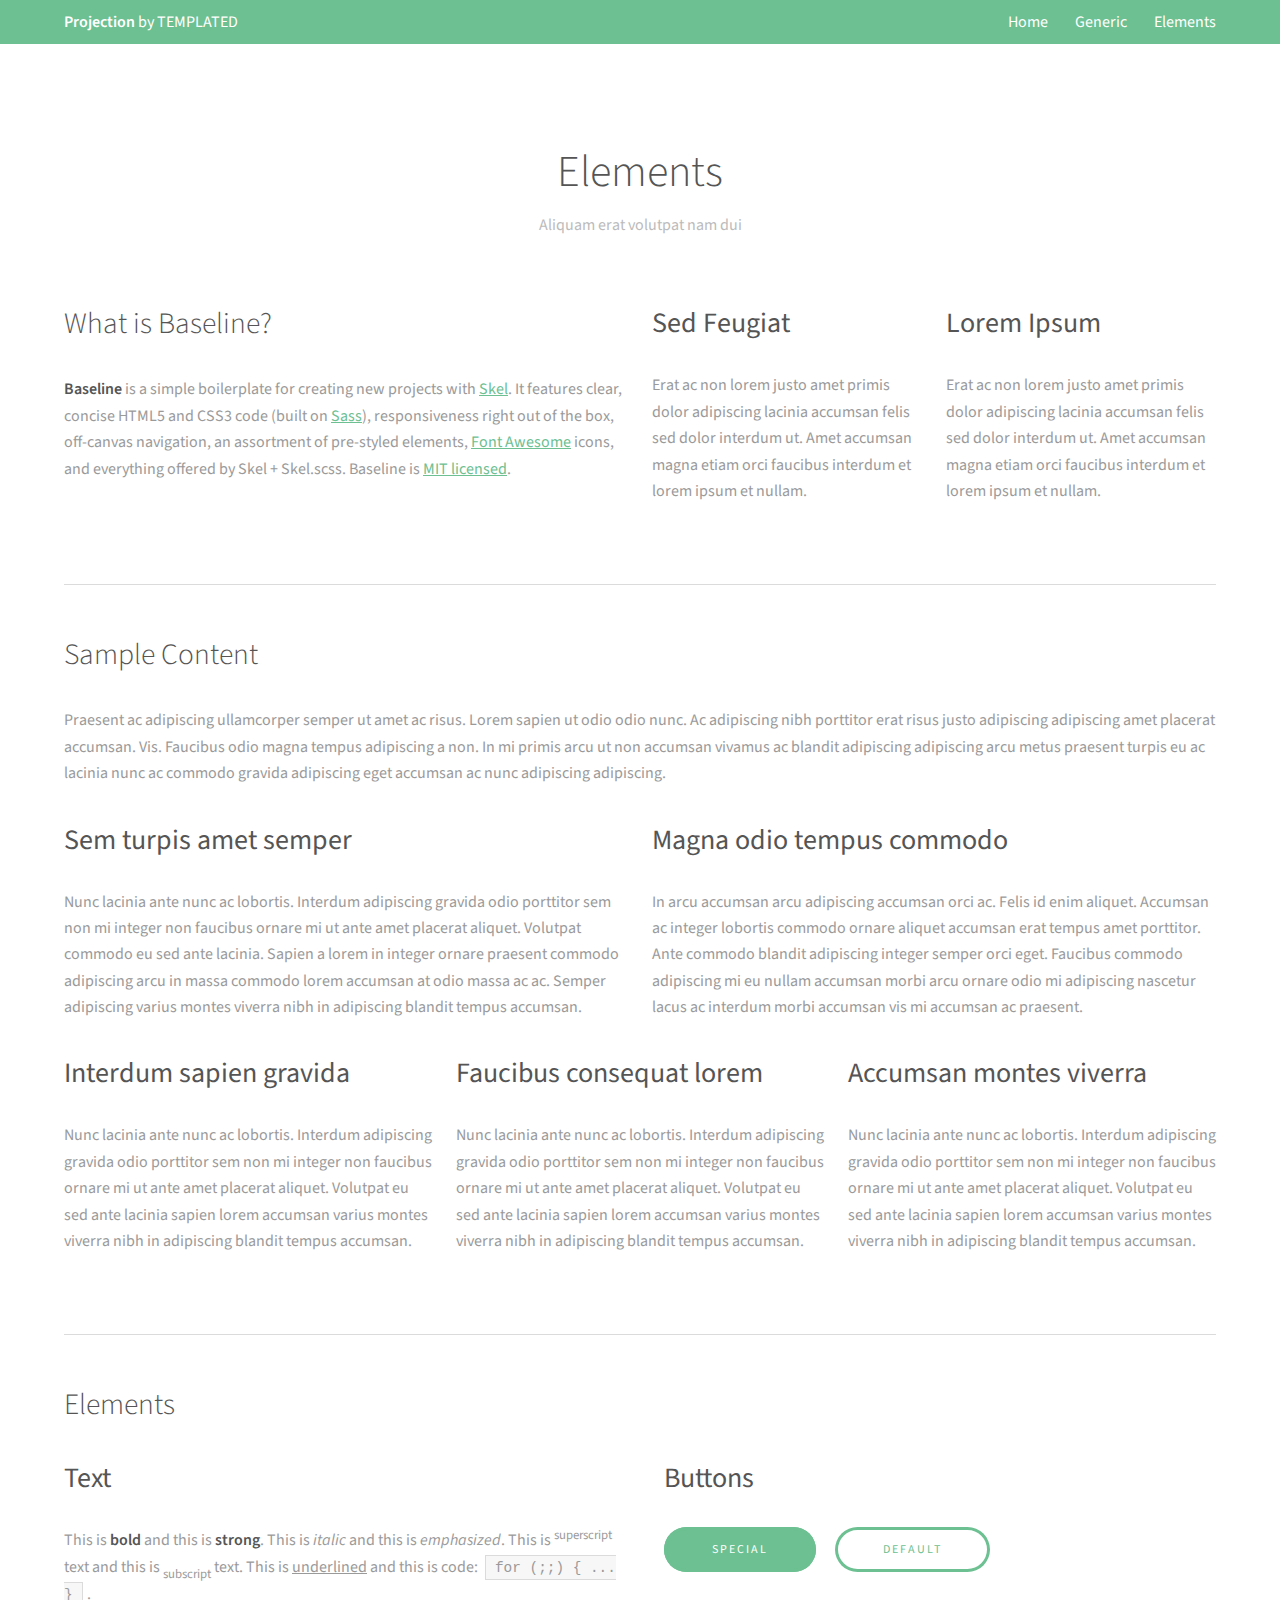
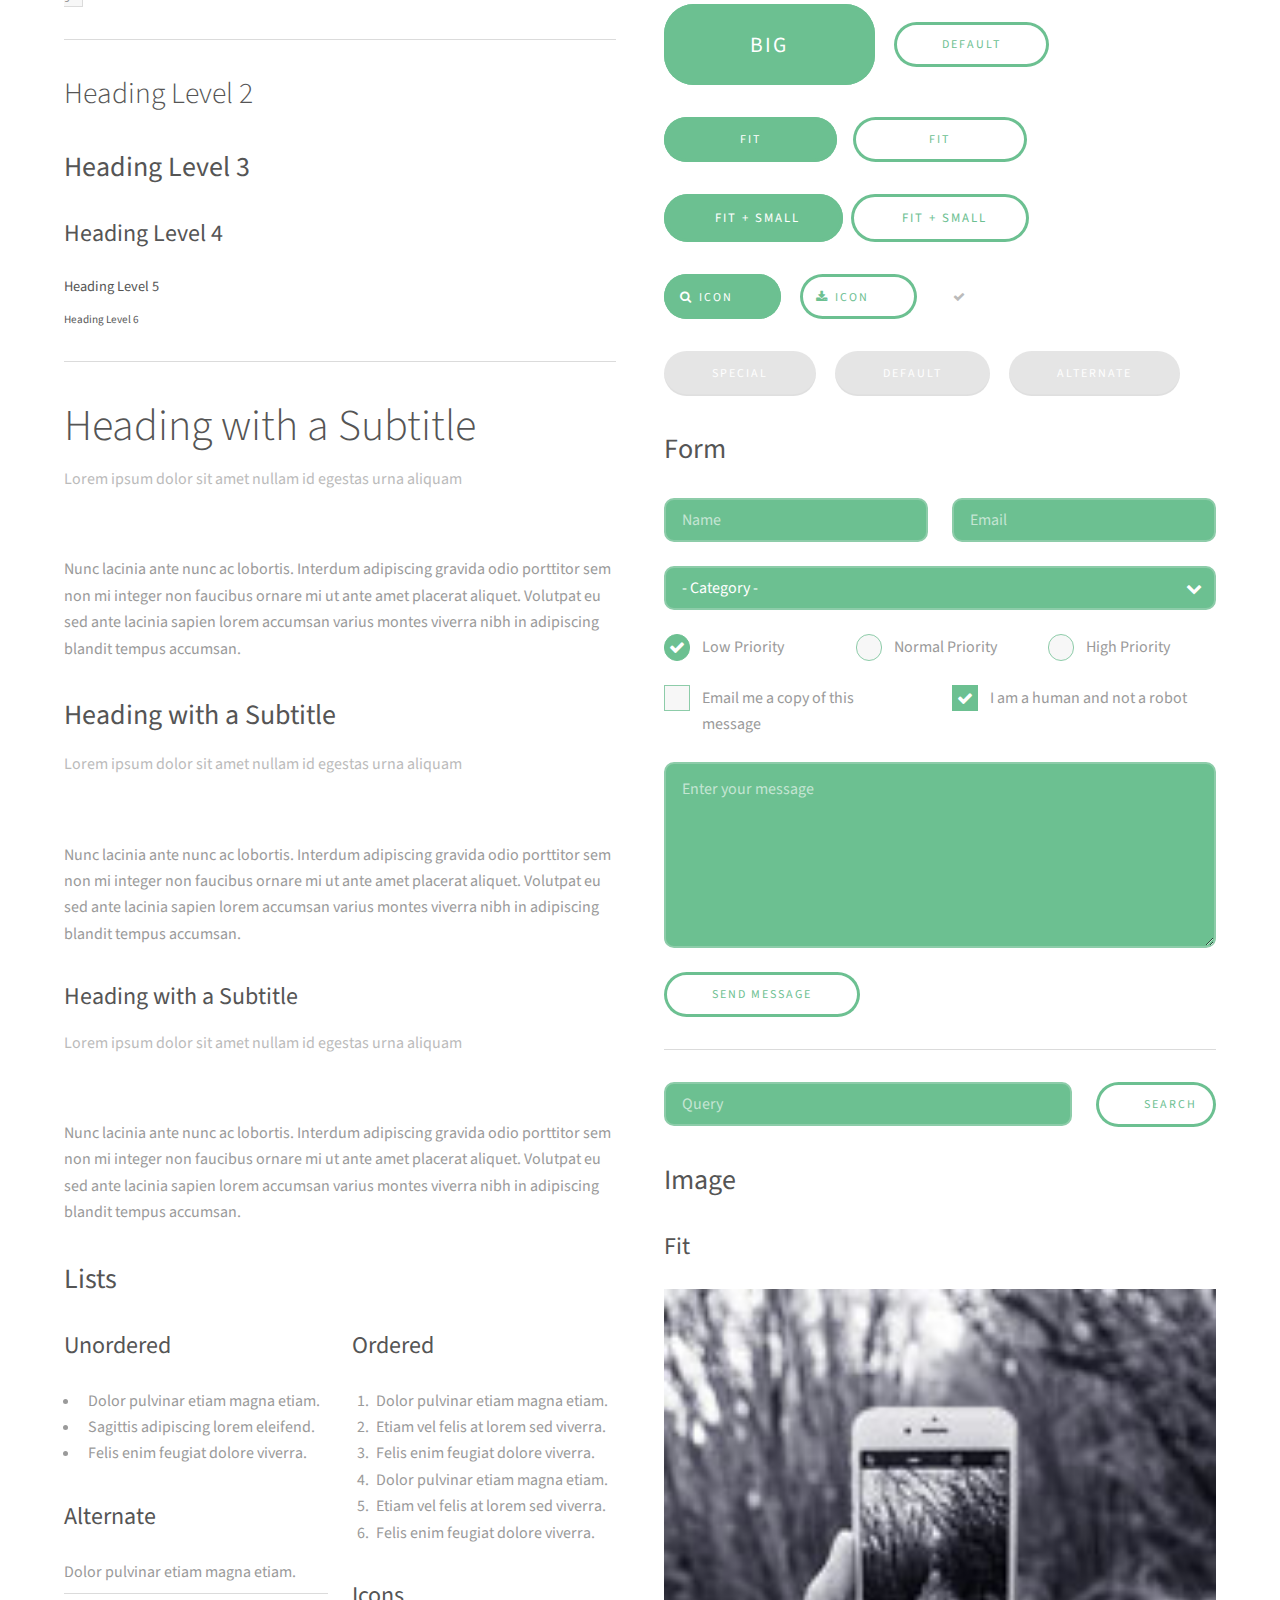
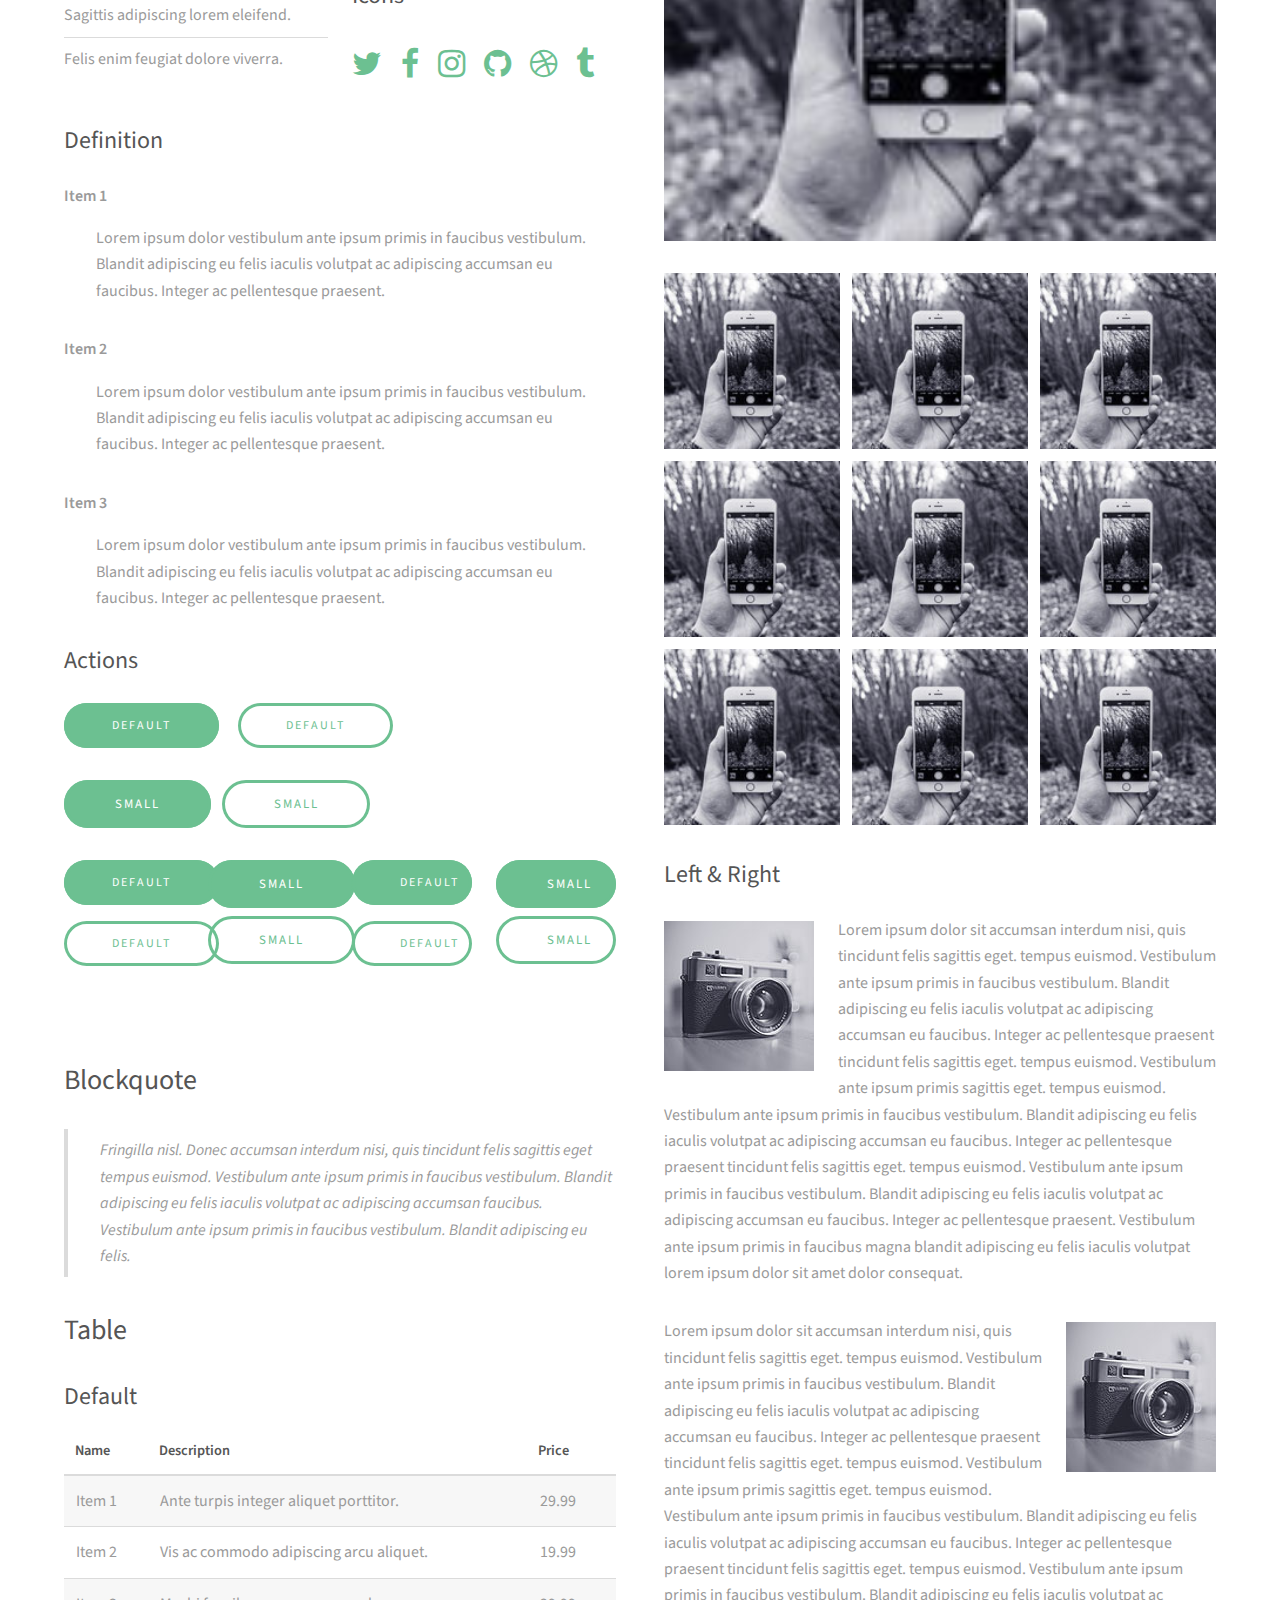
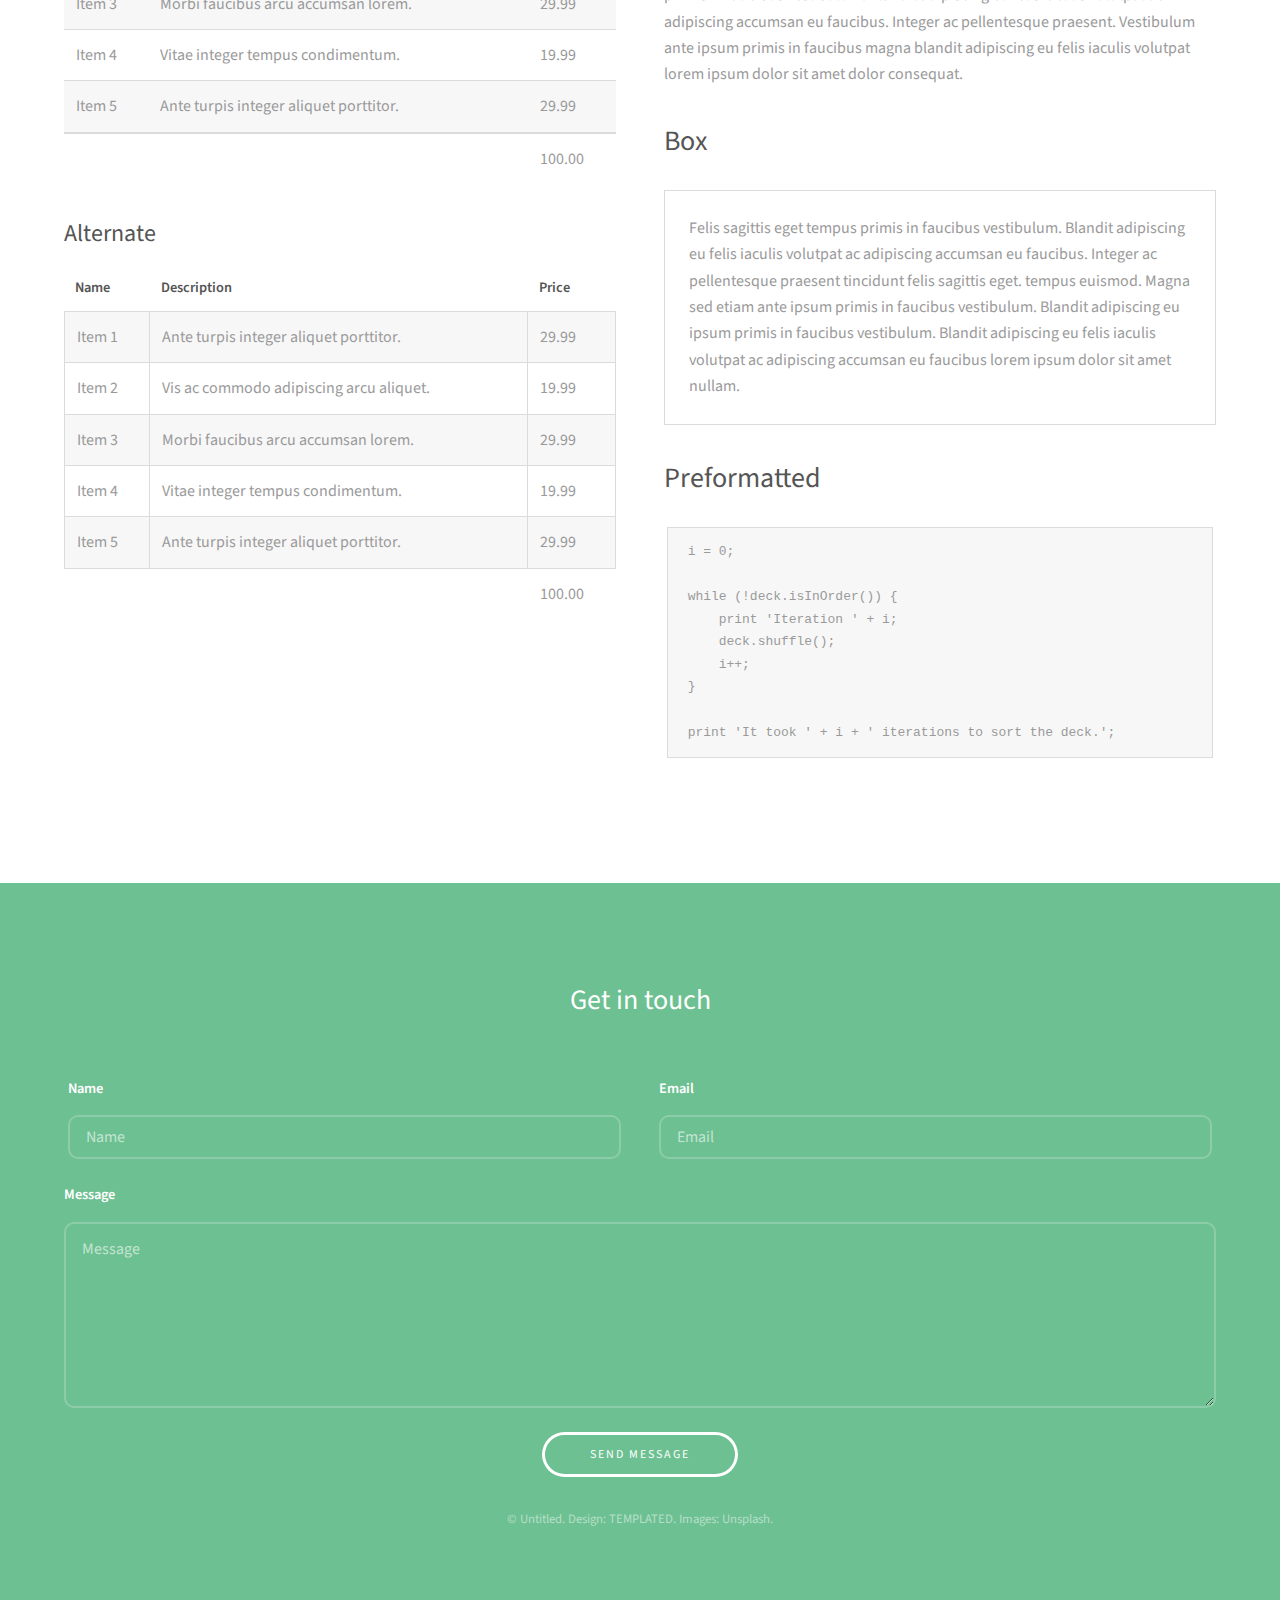
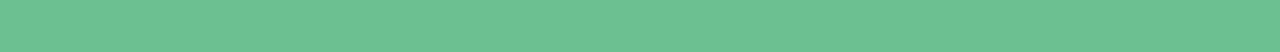
<file: elements.html>
<!DOCTYPE HTML>
<!--
	Projection by TEMPLATED
	templated.co @templatedco
	Released for free under the Creative Commons Attribution 3.0 license (templated.co/license)
-->
<html>
	<head>
		<title>Elements - Projection by TEMPLATED</title>
		<meta charset="utf-8" />
		<meta name="viewport" content="width=device-width, initial-scale=1" />
		<link rel="stylesheet" href="assets/css/main.css" />
	</head>
	<body class="subpage">

		<!-- Header -->
			<header id="header">
				<div class="inner">
					<a href="index.html" class="logo"><strong>Projection</strong> by TEMPLATED</a>
					<nav id="nav">
						<a href="index.html">Home</a>
						<a href="generic.html">Generic</a>
						<a href="elements.html">Elements</a>
					</nav>
					<a href="#navPanel" class="navPanelToggle"><span class="fa fa-bars"></span></a>
				</div>
			</header>

		<!-- Main -->
			<section id="main" class="wrapper">
				<div class="inner">
					<header class="align-center">
						<h2>Elements</h2>
						<p>Aliquam erat volutpat nam dui </p>
					</header>

					<!-- Intro -->
						<div class="row">
							<section class="6u 12u$(medium)">
								<h2>What is Baseline?</h2>
								<p><strong>Baseline</strong> is a simple boilerplate for creating new projects with <a href="http://skel.io">Skel</a>. It features clear, concise HTML5 and CSS3 code (built on <a href="http://sass-lang.com">Sass</a>), responsiveness right out of the box, off-canvas navigation, an assortment of pre-styled elements, <a href="http://fontawesome.io">Font Awesome</a> icons, and everything offered by Skel + Skel.scss. Baseline is <a href="http://skel.io/license">MIT licensed</a>.</p>
							</section>
							<section class="3u 6u(medium) 12u$(small)">
								<h3>Sed Feugiat</h3>
								<p>Erat ac non lorem justo amet primis dolor adipiscing lacinia accumsan felis sed dolor interdum ut. Amet accumsan magna etiam orci faucibus interdum et lorem ipsum et nullam.</p>
							</section>
							<section class="3u$ 6u$(medium) 12u$(small)">
								<h3>Lorem Ipsum</h3>
								<p>Erat ac non lorem justo amet primis dolor adipiscing lacinia accumsan felis sed dolor interdum ut. Amet accumsan magna etiam orci faucibus interdum et lorem ipsum et nullam.</p>
							</section>
						</div>

					<hr class="major" />

					<!-- Content -->
						<h2 id="content">Sample Content</h2>
						<p>Praesent ac adipiscing ullamcorper semper ut amet ac risus. Lorem sapien ut odio odio nunc. Ac adipiscing nibh porttitor erat risus justo adipiscing adipiscing amet placerat accumsan. Vis. Faucibus odio magna tempus adipiscing a non. In mi primis arcu ut non accumsan vivamus ac blandit adipiscing adipiscing arcu metus praesent turpis eu ac lacinia nunc ac commodo gravida adipiscing eget accumsan ac nunc adipiscing adipiscing.</p>
						<div class="row">
							<div class="6u 12u$(small)">
								<h3>Sem turpis amet semper</h3>
								<p>Nunc lacinia ante nunc ac lobortis. Interdum adipiscing gravida odio porttitor sem non mi integer non faucibus ornare mi ut ante amet placerat aliquet. Volutpat commodo eu sed ante lacinia. Sapien a lorem in integer ornare praesent commodo adipiscing arcu in massa commodo lorem accumsan at odio massa ac ac. Semper adipiscing varius montes viverra nibh in adipiscing blandit tempus accumsan.</p>
							</div>
							<div class="6u$ 12u$(small)">
								<h3>Magna odio tempus commodo</h3>
								<p>In arcu accumsan arcu adipiscing accumsan orci ac. Felis id enim aliquet. Accumsan ac integer lobortis commodo ornare aliquet accumsan erat tempus amet porttitor. Ante commodo blandit adipiscing integer semper orci eget. Faucibus commodo adipiscing mi eu nullam accumsan morbi arcu ornare odio mi adipiscing nascetur lacus ac interdum morbi accumsan vis mi accumsan ac praesent.</p>
							</div>
							<!-- Break -->
							<div class="4u 12u$(medium)">
								<h3>Interdum sapien gravida</h3>
								<p>Nunc lacinia ante nunc ac lobortis. Interdum adipiscing gravida odio porttitor sem non mi integer non faucibus ornare mi ut ante amet placerat aliquet. Volutpat eu sed ante lacinia sapien lorem accumsan varius montes viverra nibh in adipiscing blandit tempus accumsan.</p>
							</div>
							<div class="4u 12u$(medium)">
								<h3>Faucibus consequat lorem</h3>
								<p>Nunc lacinia ante nunc ac lobortis. Interdum adipiscing gravida odio porttitor sem non mi integer non faucibus ornare mi ut ante amet placerat aliquet. Volutpat eu sed ante lacinia sapien lorem accumsan varius montes viverra nibh in adipiscing blandit tempus accumsan.</p>
							</div>
							<div class="4u$ 12u$(medium)">
								<h3>Accumsan montes viverra</h3>
								<p>Nunc lacinia ante nunc ac lobortis. Interdum adipiscing gravida odio porttitor sem non mi integer non faucibus ornare mi ut ante amet placerat aliquet. Volutpat eu sed ante lacinia sapien lorem accumsan varius montes viverra nibh in adipiscing blandit tempus accumsan.</p>
							</div>
						</div>

					<hr class="major" />

					<!-- Elements -->
						<h2 id="elements">Elements</h2>
						<div class="row 200%">
							<div class="6u 12u$(medium)">

								<!-- Text stuff -->
									<h3>Text</h3>
									<p>This is <b>bold</b> and this is <strong>strong</strong>. This is <i>italic</i> and this is <em>emphasized</em>.
									This is <sup>superscript</sup> text and this is <sub>subscript</sub> text.
									This is <u>underlined</u> and this is code: <code>for (;;) { ... }</code>.</p>
									<hr />
									<h2>Heading Level 2</h2>
									<h3>Heading Level 3</h3>
									<h4>Heading Level 4</h4>
									<h5>Heading Level 5</h5>
									<h6>Heading Level 6</h6>
									<hr />
									<header>
										<h2>Heading with a Subtitle</h2>
										<p>Lorem ipsum dolor sit amet nullam id egestas urna aliquam</p>
									</header>
									<p>Nunc lacinia ante nunc ac lobortis. Interdum adipiscing gravida odio porttitor sem non mi integer non faucibus ornare mi ut ante amet placerat aliquet. Volutpat eu sed ante lacinia sapien lorem accumsan varius montes viverra nibh in adipiscing blandit tempus accumsan.</p>
									<header>
										<h3>Heading with a Subtitle</h3>
										<p>Lorem ipsum dolor sit amet nullam id egestas urna aliquam</p>
									</header>
									<p>Nunc lacinia ante nunc ac lobortis. Interdum adipiscing gravida odio porttitor sem non mi integer non faucibus ornare mi ut ante amet placerat aliquet. Volutpat eu sed ante lacinia sapien lorem accumsan varius montes viverra nibh in adipiscing blandit tempus accumsan.</p>
									<header>
										<h4>Heading with a Subtitle</h4>
										<p>Lorem ipsum dolor sit amet nullam id egestas urna aliquam</p>
									</header>
									<p>Nunc lacinia ante nunc ac lobortis. Interdum adipiscing gravida odio porttitor sem non mi integer non faucibus ornare mi ut ante amet placerat aliquet. Volutpat eu sed ante lacinia sapien lorem accumsan varius montes viverra nibh in adipiscing blandit tempus accumsan.</p>

								<!-- Lists -->
									<h3>Lists</h3>
									<div class="row">
										<div class="6u 12u$(small)">

											<h4>Unordered</h4>
											<ul>
												<li>Dolor pulvinar etiam magna etiam.</li>
												<li>Sagittis adipiscing lorem eleifend.</li>
												<li>Felis enim feugiat dolore viverra.</li>
											</ul>

											<h4>Alternate</h4>
											<ul class="alt">
												<li>Dolor pulvinar etiam magna etiam.</li>
												<li>Sagittis adipiscing lorem eleifend.</li>
												<li>Felis enim feugiat dolore viverra.</li>
											</ul>

										</div>
										<div class="6u$ 12u$(small)">

											<h4>Ordered</h4>
											<ol>
												<li>Dolor pulvinar etiam magna etiam.</li>
												<li>Etiam vel felis at lorem sed viverra.</li>
												<li>Felis enim feugiat dolore viverra.</li>
												<li>Dolor pulvinar etiam magna etiam.</li>
												<li>Etiam vel felis at lorem sed viverra.</li>
												<li>Felis enim feugiat dolore viverra.</li>
											</ol>

											<h4>Icons</h4>
											<ul class="icons">
												<li><a href="#" class="icon fa-twitter"><span class="label">Twitter</span></a></li>
												<li><a href="#" class="icon fa-facebook"><span class="label">Facebook</span></a></li>
												<li><a href="#" class="icon fa-instagram"><span class="label">Instagram</span></a></li>
												<li><a href="#" class="icon fa-github"><span class="label">Github</span></a></li>
												<li><a href="#" class="icon fa-dribbble"><span class="label">Dribbble</span></a></li>
												<li><a href="#" class="icon fa-tumblr"><span class="label">Tumblr</span></a></li>
											</ul>

										</div>
									</div>
									<h4>Definition</h4>
									<dl>
										<dt>Item 1</dt>
										<dd>
											<p>Lorem ipsum dolor vestibulum ante ipsum primis in faucibus vestibulum. Blandit adipiscing eu felis iaculis volutpat ac adipiscing accumsan eu faucibus. Integer ac pellentesque praesent.</p>
										</dd>
										<dt>Item 2</dt>
										<dd>
											<p>Lorem ipsum dolor vestibulum ante ipsum primis in faucibus vestibulum. Blandit adipiscing eu felis iaculis volutpat ac adipiscing accumsan eu faucibus. Integer ac pellentesque praesent.</p>
										</dd>
										<dt>Item 3</dt>
										<dd>
											<p>Lorem ipsum dolor vestibulum ante ipsum primis in faucibus vestibulum. Blandit adipiscing eu felis iaculis volutpat ac adipiscing accumsan eu faucibus. Integer ac pellentesque praesent.</p>
										</dd>
									</dl>

									<h4>Actions</h4>
									<ul class="actions">
										<li><a href="#" class="button special">Default</a></li>
										<li><a href="#" class="button">Default</a></li>
										<li><a href="#" class="button alt">Default</a></li>
									</ul>
									<ul class="actions small">
										<li><a href="#" class="button special small">Small</a></li>
										<li><a href="#" class="button small">Small</a></li>
										<li><a href="#" class="button alt small">Small</a></li>
									</ul>
									<div class="row">
										<div class="3u 12u$(small)">
											<ul class="actions vertical">
												<li><a href="#" class="button special">Default</a></li>
												<li><a href="#" class="button">Default</a></li>
												<li><a href="#" class="button alt">Default</a></li>
											</ul>
										</div>
										<div class="3u 12u$(small)">
											<ul class="actions vertical small">
												<li><a href="#" class="button special small">Small</a></li>
												<li><a href="#" class="button small">Small</a></li>
												<li><a href="#" class="button alt small">Small</a></li>
											</ul>
										</div>
										<div class="3u 12u$(small)">
											<ul class="actions vertical">
												<li><a href="#" class="button special fit">Default</a></li>
												<li><a href="#" class="button fit">Default</a></li>
												<li><a href="#" class="button alt fit">Default</a></li>
											</ul>
										</div>
										<div class="3u$ 12u$(small)">
											<ul class="actions vertical small">
												<li><a href="#" class="button special small fit">Small</a></li>
												<li><a href="#" class="button small fit">Small</a></li>
												<li><a href="#" class="button alt small fit">Small</a></li>
											</ul>
										</div>
									</div>

								<!-- Blockquote -->
									<h3>Blockquote</h3>
									<blockquote>Fringilla nisl. Donec accumsan interdum nisi, quis tincidunt felis sagittis eget tempus euismod. Vestibulum ante ipsum primis in faucibus vestibulum. Blandit adipiscing eu felis iaculis volutpat ac adipiscing accumsan faucibus. Vestibulum ante ipsum primis in faucibus vestibulum. Blandit adipiscing eu felis.</blockquote>

								<!-- Table -->
									<h3>Table</h3>

									<h4>Default</h4>
									<div class="table-wrapper">
										<table>
											<thead>
												<tr>
													<th>Name</th>
													<th>Description</th>
													<th>Price</th>
												</tr>
											</thead>
											<tbody>
												<tr>
													<td>Item 1</td>
													<td>Ante turpis integer aliquet porttitor.</td>
													<td>29.99</td>
												</tr>
												<tr>
													<td>Item 2</td>
													<td>Vis ac commodo adipiscing arcu aliquet.</td>
													<td>19.99</td>
												</tr>
												<tr>
													<td>Item 3</td>
													<td> Morbi faucibus arcu accumsan lorem.</td>
													<td>29.99</td>
												</tr>
												<tr>
													<td>Item 4</td>
													<td>Vitae integer tempus condimentum.</td>
													<td>19.99</td>
												</tr>
												<tr>
													<td>Item 5</td>
													<td>Ante turpis integer aliquet porttitor.</td>
													<td>29.99</td>
												</tr>
											</tbody>
											<tfoot>
												<tr>
													<td colspan="2"></td>
													<td>100.00</td>
												</tr>
											</tfoot>
										</table>
									</div>

									<h4>Alternate</h4>
									<div class="table-wrapper">
										<table class="alt">
											<thead>
												<tr>
													<th>Name</th>
													<th>Description</th>
													<th>Price</th>
												</tr>
											</thead>
											<tbody>
												<tr>
													<td>Item 1</td>
													<td>Ante turpis integer aliquet porttitor.</td>
													<td>29.99</td>
												</tr>
												<tr>
													<td>Item 2</td>
													<td>Vis ac commodo adipiscing arcu aliquet.</td>
													<td>19.99</td>
												</tr>
												<tr>
													<td>Item 3</td>
													<td> Morbi faucibus arcu accumsan lorem.</td>
													<td>29.99</td>
												</tr>
												<tr>
													<td>Item 4</td>
													<td>Vitae integer tempus condimentum.</td>
													<td>19.99</td>
												</tr>
												<tr>
													<td>Item 5</td>
													<td>Ante turpis integer aliquet porttitor.</td>
													<td>29.99</td>
												</tr>
											</tbody>
											<tfoot>
												<tr>
													<td colspan="2"></td>
													<td>100.00</td>
												</tr>
											</tfoot>
										</table>
									</div>

							</div>
							<div class="6u$ 12u$(medium)">

								<!-- Buttons -->
									<h3>Buttons</h3>
									<ul class="actions">
										<li><a href="#" class="button special">Special</a></li>
										<li><a href="#" class="button">Default</a></li>
										<li><a href="#" class="button alt">Alternate</a></li>
									</ul>
									<ul class="actions">
										<li><a href="#" class="button special big">Big</a></li>
										<li><a href="#" class="button">Default</a></li>
										<li><a href="#" class="button alt small">Small</a></li>
									</ul>
									<ul class="actions fit">
										<li><a href="#" class="button special fit">Fit</a></li>
										<li><a href="#" class="button fit">Fit</a></li>
										<li><a href="#" class="button alt fit">Fit</a></li>
									</ul>
									<ul class="actions fit small">
										<li><a href="#" class="button special fit small">Fit + Small</a></li>
										<li><a href="#" class="button fit small">Fit + Small</a></li>
										<li><a href="#" class="button alt fit small">Fit + Small</a></li>
									</ul>
									<ul class="actions">
										<li><a href="#" class="button special icon fa-search">Icon</a></li>
										<li><a href="#" class="button icon fa-download">Icon</a></li>
										<li><a href="#" class="button alt icon fa-check">Icon</a></li>
									</ul>
									<ul class="actions">
										<li><span class="button special disabled">Special</span></li>
										<li><span class="button disabled">Default</span></li>
										<li><span class="button alt disabled">Alternate</span></li>
									</ul>

								<!-- Form -->
									<h3>Form</h3>

									<form method="post" action="#">
										<div class="row uniform">
											<div class="6u 12u$(xsmall)">
												<input type="text" name="demo-name" id="demo-name" value="" placeholder="Name" />
											</div>
											<div class="6u$ 12u$(xsmall)">
												<input type="email" name="demo-email" id="demo-email" value="" placeholder="Email" />
											</div>
											<!-- Break -->
											<div class="12u$">
												<div class="select-wrapper">
													<select name="demo-category" id="demo-category">
														<option value="">- Category -</option>
														<option value="1">Manufacturing</option>
														<option value="1">Shipping</option>
														<option value="1">Administration</option>
														<option value="1">Human Resources</option>
													</select>
												</div>
											</div>
											<!-- Break -->
											<div class="4u 12u$(small)">
												<input type="radio" id="demo-priority-low" name="demo-priority" checked>
												<label for="demo-priority-low">Low Priority</label>
											</div>
											<div class="4u 12u$(small)">
												<input type="radio" id="demo-priority-normal" name="demo-priority">
												<label for="demo-priority-normal">Normal Priority</label>
											</div>
											<div class="4u$ 12u$(small)">
												<input type="radio" id="demo-priority-high" name="demo-priority">
												<label for="demo-priority-high">High Priority</label>
											</div>
											<!-- Break -->
											<div class="6u 12u$(small)">
												<input type="checkbox" id="demo-copy" name="demo-copy">
												<label for="demo-copy">Email me a copy of this message</label>
											</div>
											<div class="6u$ 12u$(small)">
												<input type="checkbox" id="demo-human" name="demo-human" checked>
												<label for="demo-human">I am a human and not a robot</label>
											</div>
											<!-- Break -->
											<div class="12u$">
												<textarea name="demo-message" id="demo-message" placeholder="Enter your message" rows="6"></textarea>
											</div>
											<!-- Break -->
											<div class="12u$">
												<ul class="actions">
													<li><input type="submit" value="Send Message" /></li>
													<li><input type="reset" value="Reset" class="alt" /></li>
												</ul>
											</div>
										</div>
									</form>

									<hr />

									<form method="post" action="#">
										<div class="row uniform">
											<div class="9u 12u$(small)">
												<input type="text" name="query" id="query" value="" placeholder="Query" />
											</div>
											<div class="3u$ 12u$(small)">
												<input type="submit" value="Search" class="fit" />
											</div>
										</div>
									</form>

								<!-- Image -->
									<h3>Image</h3>

									<h4>Fit</h4>
									<span class="image fit"><img src="images/pic01.jpg" alt="" /></span>
									<div class="box alt">
										<div class="row 50% uniform">
											<div class="4u"><span class="image fit"><img src="images/pic01.jpg" alt="" /></span></div>
											<div class="4u"><span class="image fit"><img src="images/pic01.jpg" alt="" /></span></div>
											<div class="4u$"><span class="image fit"><img src="images/pic01.jpg" alt="" /></span></div>
											<!-- Break -->
											<div class="4u"><span class="image fit"><img src="images/pic01.jpg" alt="" /></span></div>
											<div class="4u"><span class="image fit"><img src="images/pic01.jpg" alt="" /></span></div>
											<div class="4u$"><span class="image fit"><img src="images/pic01.jpg" alt="" /></span></div>
											<!-- Break -->
											<div class="4u"><span class="image fit"><img src="images/pic01.jpg" alt="" /></span></div>
											<div class="4u"><span class="image fit"><img src="images/pic01.jpg" alt="" /></span></div>
											<div class="4u$"><span class="image fit"><img src="images/pic01.jpg" alt="" /></span></div>
										</div>
									</div>

									<h4>Left &amp; Right</h4>
									<p><span class="image left"><img src="images/pic02.jpg" alt="" /></span>Lorem ipsum dolor sit accumsan interdum nisi, quis tincidunt felis sagittis eget. tempus euismod. Vestibulum ante ipsum primis in faucibus vestibulum. Blandit adipiscing eu felis iaculis volutpat ac adipiscing accumsan eu faucibus. Integer ac pellentesque praesent tincidunt felis sagittis eget. tempus euismod. Vestibulum ante ipsum primis sagittis eget. tempus euismod. Vestibulum ante ipsum primis in faucibus vestibulum. Blandit adipiscing eu felis iaculis volutpat ac adipiscing accumsan eu faucibus. Integer ac pellentesque praesent tincidunt felis sagittis eget. tempus euismod. Vestibulum ante ipsum primis in faucibus vestibulum. Blandit adipiscing eu felis iaculis volutpat ac adipiscing accumsan eu faucibus. Integer ac pellentesque praesent. Vestibulum ante ipsum primis in faucibus magna blandit adipiscing eu felis iaculis volutpat lorem ipsum dolor sit amet dolor consequat.</p>
									<p><span class="image right"><img src="images/pic02.jpg" alt="" /></span>Lorem ipsum dolor sit accumsan interdum nisi, quis tincidunt felis sagittis eget. tempus euismod. Vestibulum ante ipsum primis in faucibus vestibulum. Blandit adipiscing eu felis iaculis volutpat ac adipiscing accumsan eu faucibus. Integer ac pellentesque praesent tincidunt felis sagittis eget. tempus euismod. Vestibulum ante ipsum primis sagittis eget. tempus euismod. Vestibulum ante ipsum primis in faucibus vestibulum. Blandit adipiscing eu felis iaculis volutpat ac adipiscing accumsan eu faucibus. Integer ac pellentesque praesent tincidunt felis sagittis eget. tempus euismod. Vestibulum ante ipsum primis in faucibus vestibulum. Blandit adipiscing eu felis iaculis volutpat ac adipiscing accumsan eu faucibus. Integer ac pellentesque praesent. Vestibulum ante ipsum primis in faucibus magna blandit adipiscing eu felis iaculis volutpat lorem ipsum dolor sit amet dolor consequat.</p>

								<!-- Box -->
									<h3>Box</h3>
									<div class="box">
										<p>Felis sagittis eget tempus primis in faucibus vestibulum. Blandit adipiscing eu felis iaculis volutpat ac adipiscing accumsan eu faucibus. Integer ac pellentesque praesent tincidunt felis sagittis eget. tempus euismod. Magna sed etiam ante ipsum primis in faucibus vestibulum. Blandit adipiscing eu ipsum primis in faucibus vestibulum. Blandit adipiscing eu felis iaculis volutpat ac adipiscing accumsan eu faucibus lorem ipsum dolor sit amet nullam.</p>
									</div>

								<!-- Preformatted Code -->
									<h3>Preformatted</h3>
									<pre><code>i = 0;

while (!deck.isInOrder()) {
    print 'Iteration ' + i;
    deck.shuffle();
    i++;
}

print 'It took ' + i + ' iterations to sort the deck.';
</code></pre>

						</div>
					</div>

				</div>

			</section>

		<!-- Footer -->
			<footer id="footer">
				<div class="inner">

					<h3>Get in touch</h3>

					<form action="#" method="post">

						<div class="field half first">
							<label for="name">Name</label>
							<input name="name" id="name" type="text" placeholder="Name">
						</div>
						<div class="field half">
							<label for="email">Email</label>
							<input name="email" id="email" type="email" placeholder="Email">
						</div>
						<div class="field">
							<label for="message">Message</label>
							<textarea name="message" id="message" rows="6" placeholder="Message"></textarea>
						</div>
						<ul class="actions">
							<li><input value="Send Message" class="button alt" type="submit"></li>
						</ul>
					</form>

					<div class="copyright">
						&copy; Untitled. Design: <a href="https://templated.co">TEMPLATED</a>. Images: <a href="https://unsplash.com">Unsplash</a>.
					</div>

				</div>
			</footer>

		<!-- Scripts -->
			<script src="assets/js/jquery.min.js"></script>
			<script src="assets/js/skel.min.js"></script>
			<script src="assets/js/util.js"></script>
			<script src="assets/js/main.js"></script>

	</body>
</html>
</file>
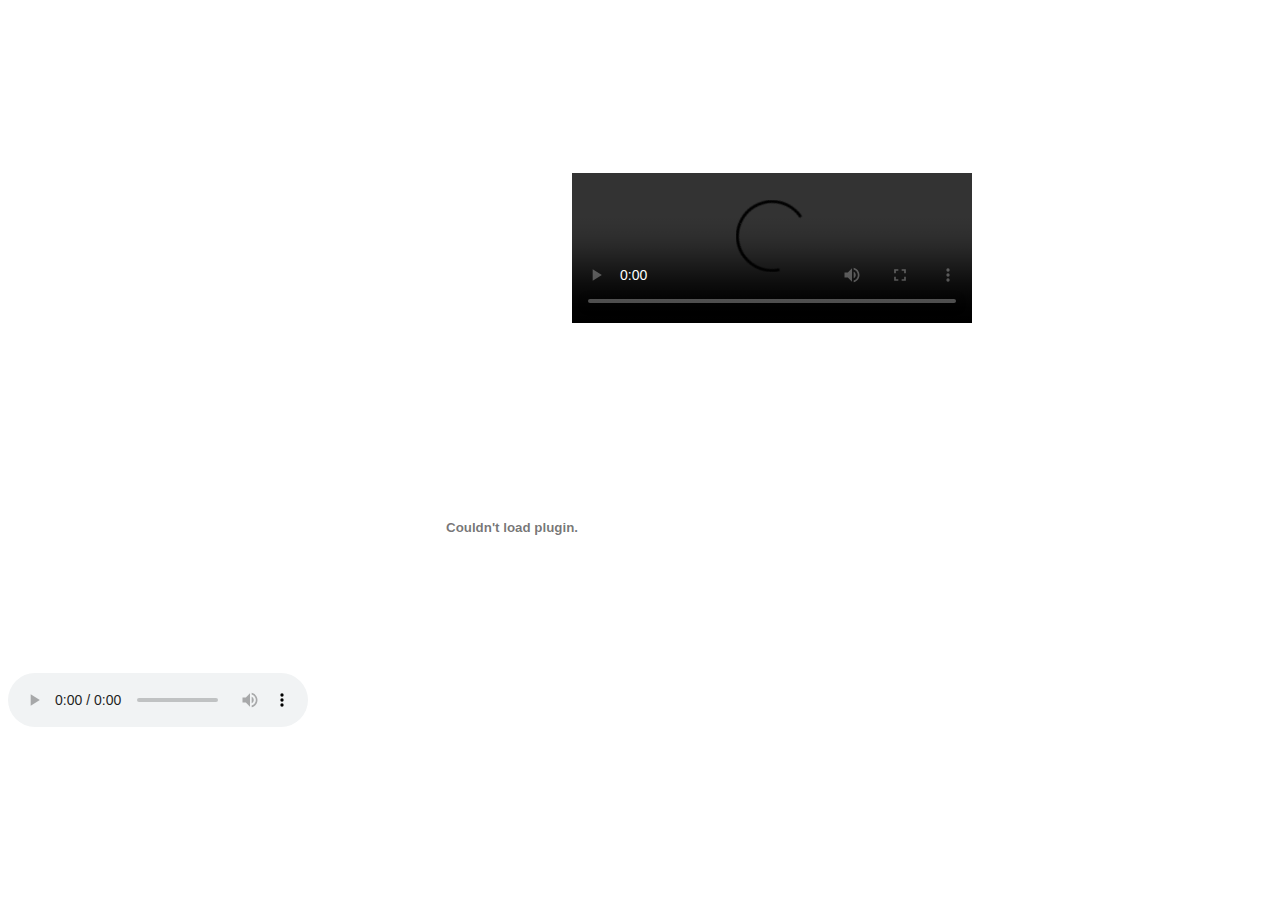
<file: embeddingOriginalWork.html>
<!DOCTYPE html>
<html>
<body>

<iframe width="560" height="315" src="https://www.youtube.com/embed/rT_I_GV_oEM?ecver=1?&start=180&rel=0&autoplay=1" frameborder="0" allowfullscreen></iframe>

<video width="400" controls>
  <source src="http://vjs.zencdn.net/v/oceans.mp4" type="video/mp4">
  Your browser does not support HTML5 video.
</video>

<audio controls>
  <source src="http://k003.kiwi6.com/hotlink/llmwlco667/03_Get_Ugly.m4a" type="audio/mpeg">
Your browser does not support the audio element.
</audio>


<object width="400" height="400" data="https://wwwnc.cdc.gov/eid/article/11/1/pdfs/04-0752.pdf"></object>


<script src="//rss.bloople.net/?url=http%3A%2F%2Frss.cnn.com%2Frss%2Fcnn_topstories.rss&limit=5&showtitle=false&type=js"></script>
<iframe src="http://www.rssfeedconverter.com/services/rss-converter/58df3a6e7a649/snippet4358-20170401" width="100%" height="100%" scrolling="yes" align="middle" border="0" frameborder="0" allowtransparency="true" style="background: transparent">Your browser does not support inline frames or is currently configured not to display inline frames.</iframe>

</body>
</html>
</file>
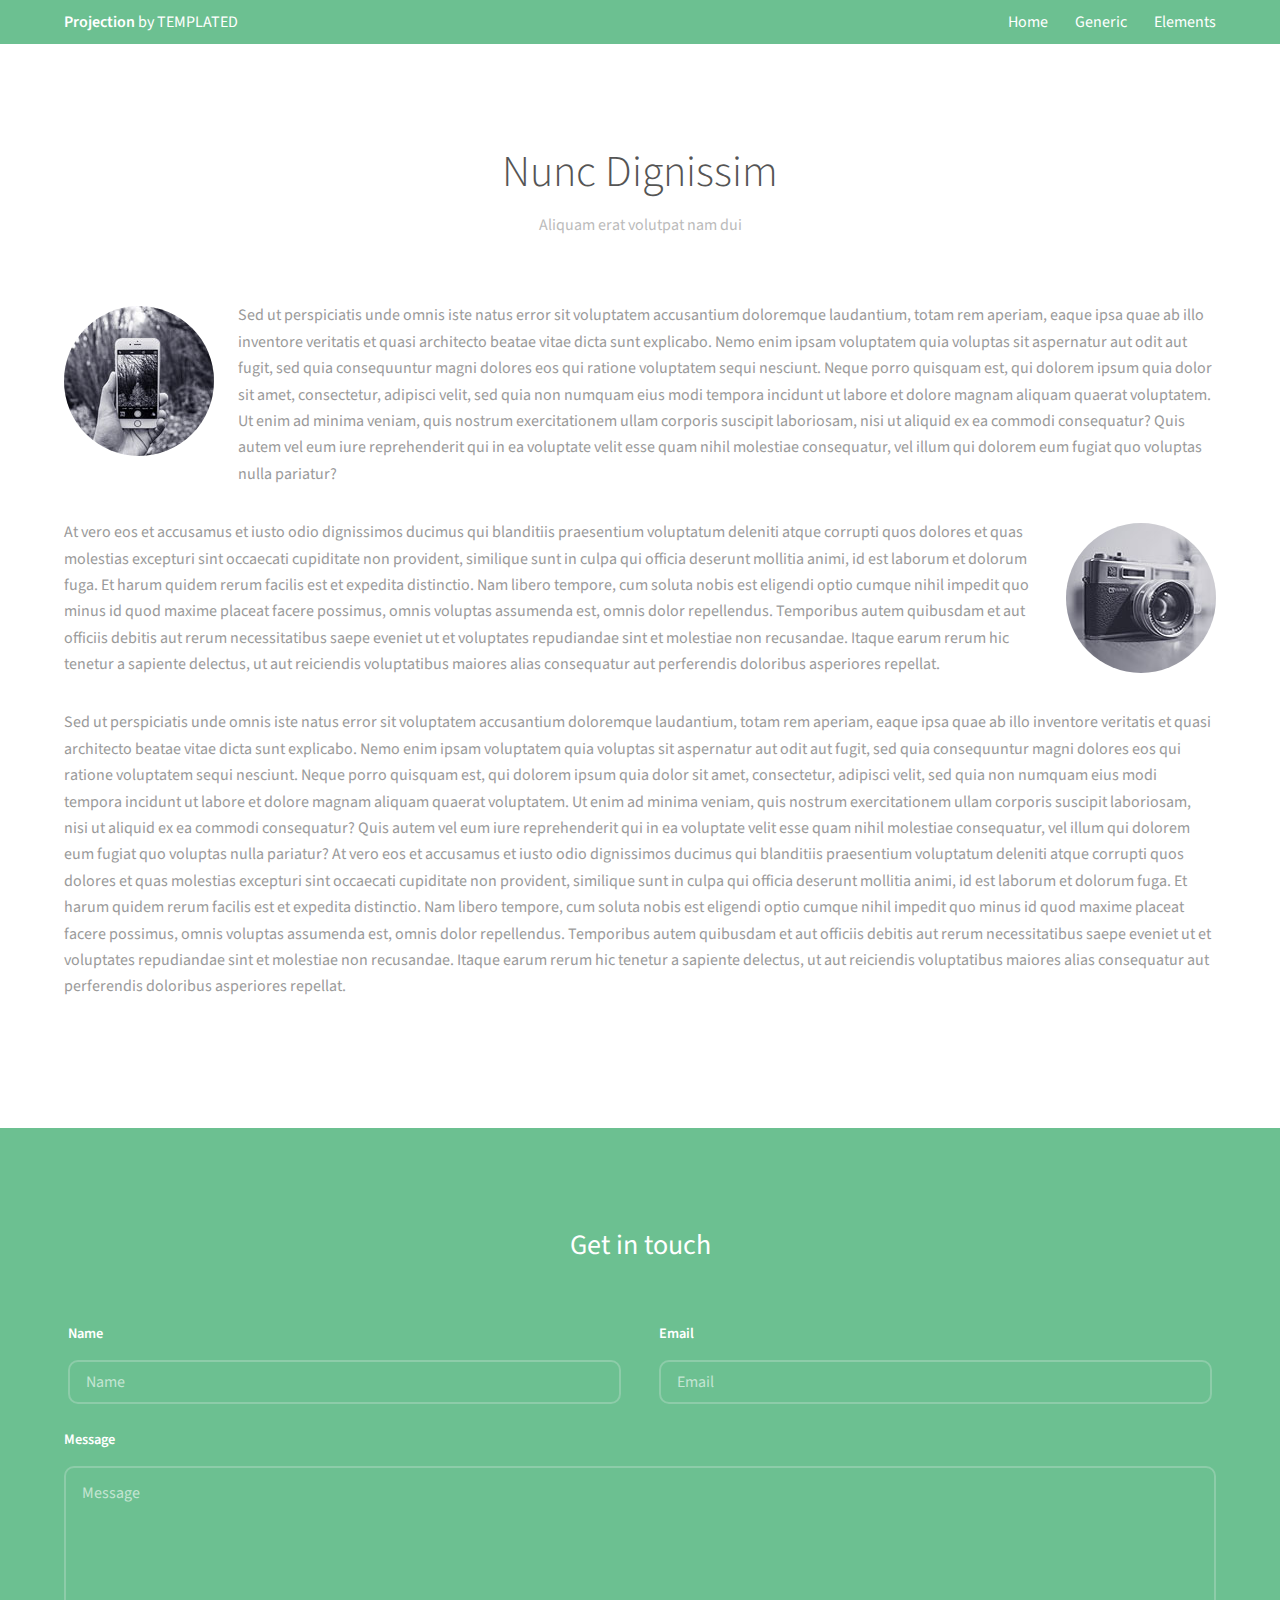
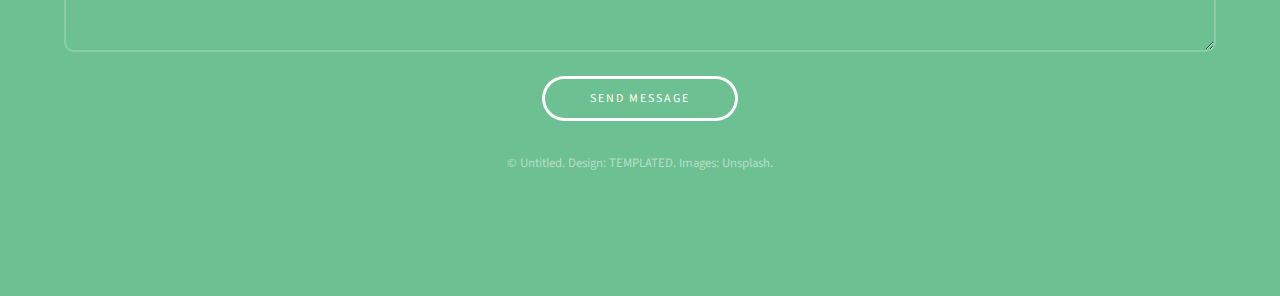
<file: generic.html>
<!DOCTYPE HTML>
<!--
	Projection by TEMPLATED
	templated.co @templatedco
	Released for free under the Creative Commons Attribution 3.0 license (templated.co/license)
-->
<html>
	<head>
		<title>Generic - Projection by TEMPLATED</title>
		<meta charset="utf-8" />
		<meta name="viewport" content="width=device-width, initial-scale=1" />
		<link rel="stylesheet" href="assets/css/main.css" />
	</head>
	<body class="subpage">

		<!-- Header -->
			<header id="header">
				<div class="inner">
					<a href="index.html" class="logo"><strong>Projection</strong> by TEMPLATED</a>
					<nav id="nav">
						<a href="index.html">Home</a>
						<a href="generic.html">Generic</a>
						<a href="elements.html">Elements</a>
					</nav>
					<a href="#navPanel" class="navPanelToggle"><span class="fa fa-bars"></span></a>
				</div>
			</header>

		<!-- Three -->
			<section id="three" class="wrapper">
				<div class="inner">
					<header class="align-center">
						<h2>Nunc Dignissim</h2>
						<p>Aliquam erat volutpat nam dui </p>
					</header>
					<div class="image round left">
						<img src="images/pic01.jpg" alt="Pic 01" />
					</div>
					<p>Sed ut perspiciatis unde omnis iste natus error sit voluptatem accusantium doloremque laudantium, totam rem aperiam, eaque ipsa quae ab illo inventore veritatis et quasi architecto beatae vitae dicta sunt explicabo. Nemo enim ipsam voluptatem quia voluptas sit aspernatur aut odit aut fugit, sed quia consequuntur magni dolores eos qui ratione voluptatem sequi nesciunt. Neque porro quisquam est, qui dolorem ipsum quia dolor sit amet, consectetur, adipisci velit, sed quia non numquam eius modi tempora incidunt ut labore et dolore magnam aliquam quaerat voluptatem. Ut enim ad minima veniam, quis nostrum exercitationem ullam corporis suscipit laboriosam, nisi ut aliquid ex ea commodi consequatur? Quis autem vel eum iure reprehenderit qui in ea voluptate velit esse quam nihil molestiae consequatur, vel illum qui dolorem eum fugiat quo voluptas nulla pariatur?</p>

					<div class="image round right">
						<img src="images/pic02.jpg" alt="Pic 02" />
					</div>
					<p>At vero eos et accusamus et iusto odio dignissimos ducimus qui blanditiis praesentium voluptatum deleniti atque corrupti quos dolores et quas molestias excepturi sint occaecati cupiditate non provident, similique sunt in culpa qui officia deserunt mollitia animi, id est laborum et dolorum fuga. Et harum quidem rerum facilis est et expedita distinctio. Nam libero tempore, cum soluta nobis est eligendi optio cumque nihil impedit quo minus id quod maxime placeat facere possimus, omnis voluptas assumenda est, omnis dolor repellendus. Temporibus autem quibusdam et aut officiis debitis aut rerum necessitatibus saepe eveniet ut et voluptates repudiandae sint et molestiae non recusandae. Itaque earum rerum hic tenetur a sapiente delectus, ut aut reiciendis voluptatibus maiores alias consequatur aut perferendis doloribus asperiores repellat.</p>

					<p>Sed ut perspiciatis unde omnis iste natus error sit voluptatem accusantium doloremque laudantium, totam rem aperiam, eaque ipsa quae ab illo inventore veritatis et quasi architecto beatae vitae dicta sunt explicabo. Nemo enim ipsam voluptatem quia voluptas sit aspernatur aut odit aut fugit, sed quia consequuntur magni dolores eos qui ratione voluptatem sequi nesciunt. Neque porro quisquam est, qui dolorem ipsum quia dolor sit amet, consectetur, adipisci velit, sed quia non numquam eius modi tempora incidunt ut labore et dolore magnam aliquam quaerat voluptatem. Ut enim ad minima veniam, quis nostrum exercitationem ullam corporis suscipit laboriosam, nisi ut aliquid ex ea commodi consequatur? Quis autem vel eum iure reprehenderit qui in ea voluptate velit esse quam nihil molestiae consequatur, vel illum qui dolorem eum fugiat quo voluptas nulla pariatur? At vero eos et accusamus et iusto odio dignissimos ducimus qui blanditiis praesentium voluptatum deleniti atque corrupti quos dolores et quas molestias excepturi sint occaecati cupiditate non provident, similique sunt in culpa qui officia deserunt mollitia animi, id est laborum et dolorum fuga. Et harum quidem rerum facilis est et expedita distinctio. Nam libero tempore, cum soluta nobis est eligendi optio cumque nihil impedit quo minus id quod maxime placeat facere possimus, omnis voluptas assumenda est, omnis dolor repellendus. Temporibus autem quibusdam et aut officiis debitis aut rerum necessitatibus saepe eveniet ut et voluptates repudiandae sint et molestiae non recusandae. Itaque earum rerum hic tenetur a sapiente delectus, ut aut reiciendis voluptatibus maiores alias consequatur aut perferendis doloribus asperiores repellat.</p>

				</div>
			</section>

		<!-- Footer -->
			<footer id="footer">
				<div class="inner">

					<h3>Get in touch</h3>

					<form action="#" method="post">

						<div class="field half first">
							<label for="name">Name</label>
							<input name="name" id="name" type="text" placeholder="Name">
						</div>
						<div class="field half">
							<label for="email">Email</label>
							<input name="email" id="email" type="email" placeholder="Email">
						</div>
						<div class="field">
							<label for="message">Message</label>
							<textarea name="message" id="message" rows="6" placeholder="Message"></textarea>
						</div>
						<ul class="actions">
							<li><input value="Send Message" class="button alt" type="submit"></li>
						</ul>
					</form>

					<div class="copyright">
						&copy; Untitled. Design: <a href="https://templated.co">TEMPLATED</a>. Images: <a href="https://unsplash.com">Unsplash</a>.
					</div>

				</div>
			</footer>

		<!-- Scripts -->
			<script src="assets/js/jquery.min.js"></script>
			<script src="assets/js/skel.min.js"></script>
			<script src="assets/js/util.js"></script>
			<script src="assets/js/main.js"></script>

	</body>
</html>
</file>
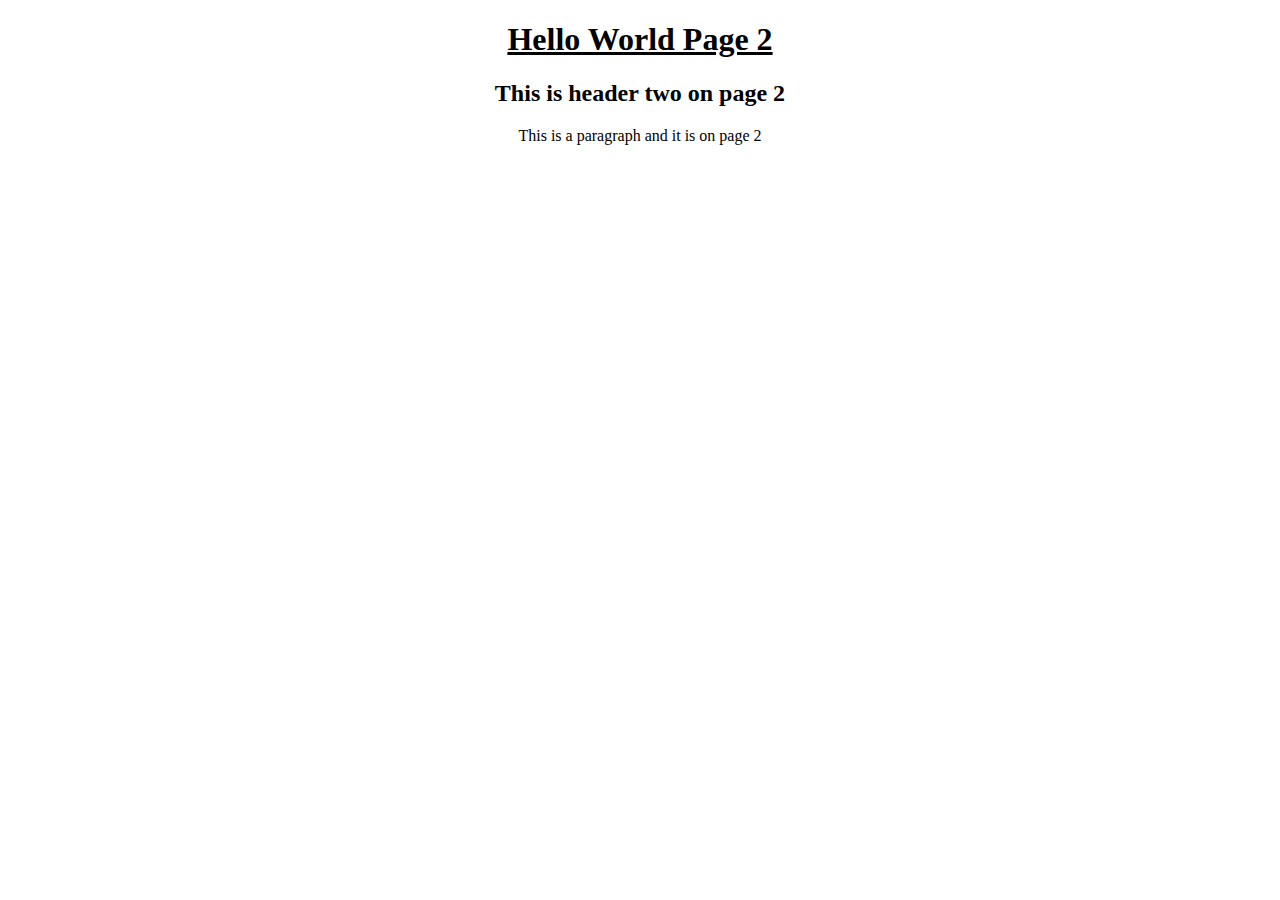
<file: index2.html>
<!DOCTYPE html>
<html>
    <head>
        <title>Hello World</title>
    </head>
    <body>
    <center>
        <h1><u>Hello World Page 2</u></h1>
        <h2>This is header two on page 2</h2>
        <p>This is a paragraph and it is on page 2</p>
        </center>
    </body>
</html>
</file>
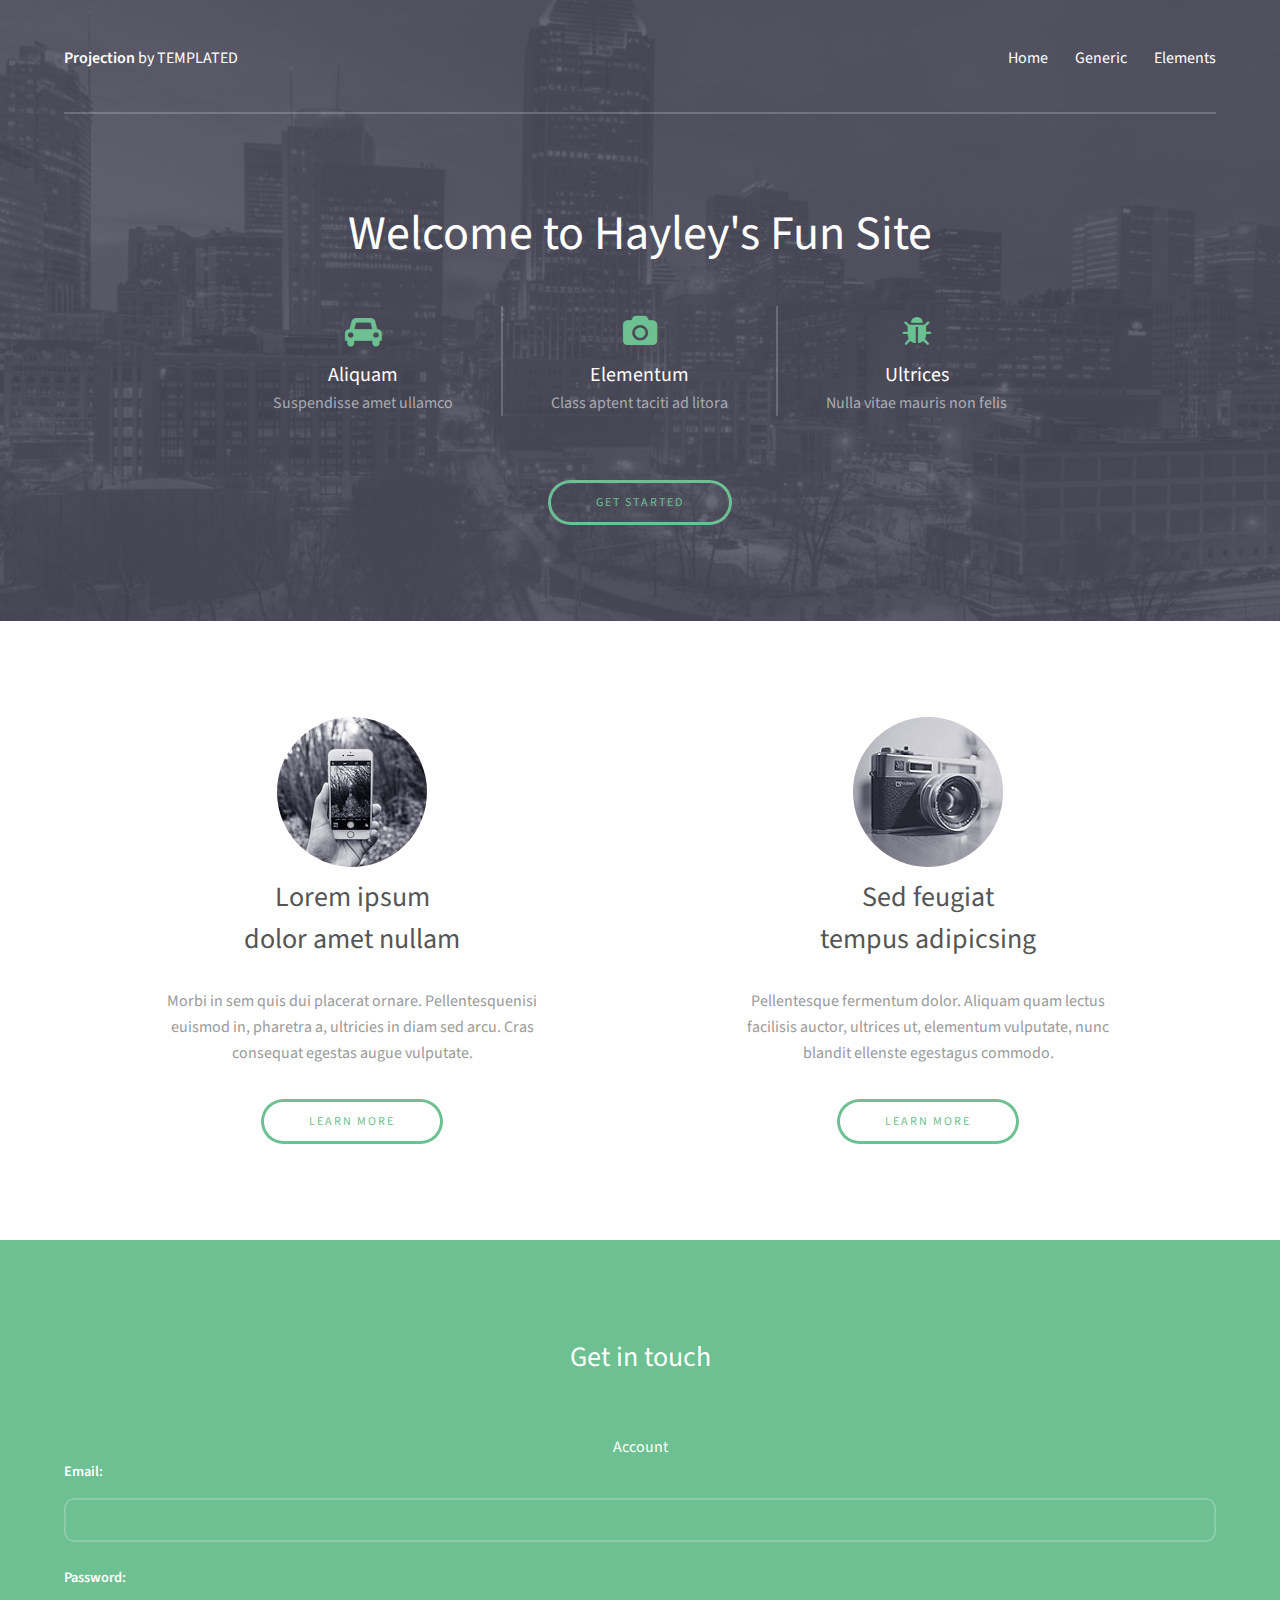
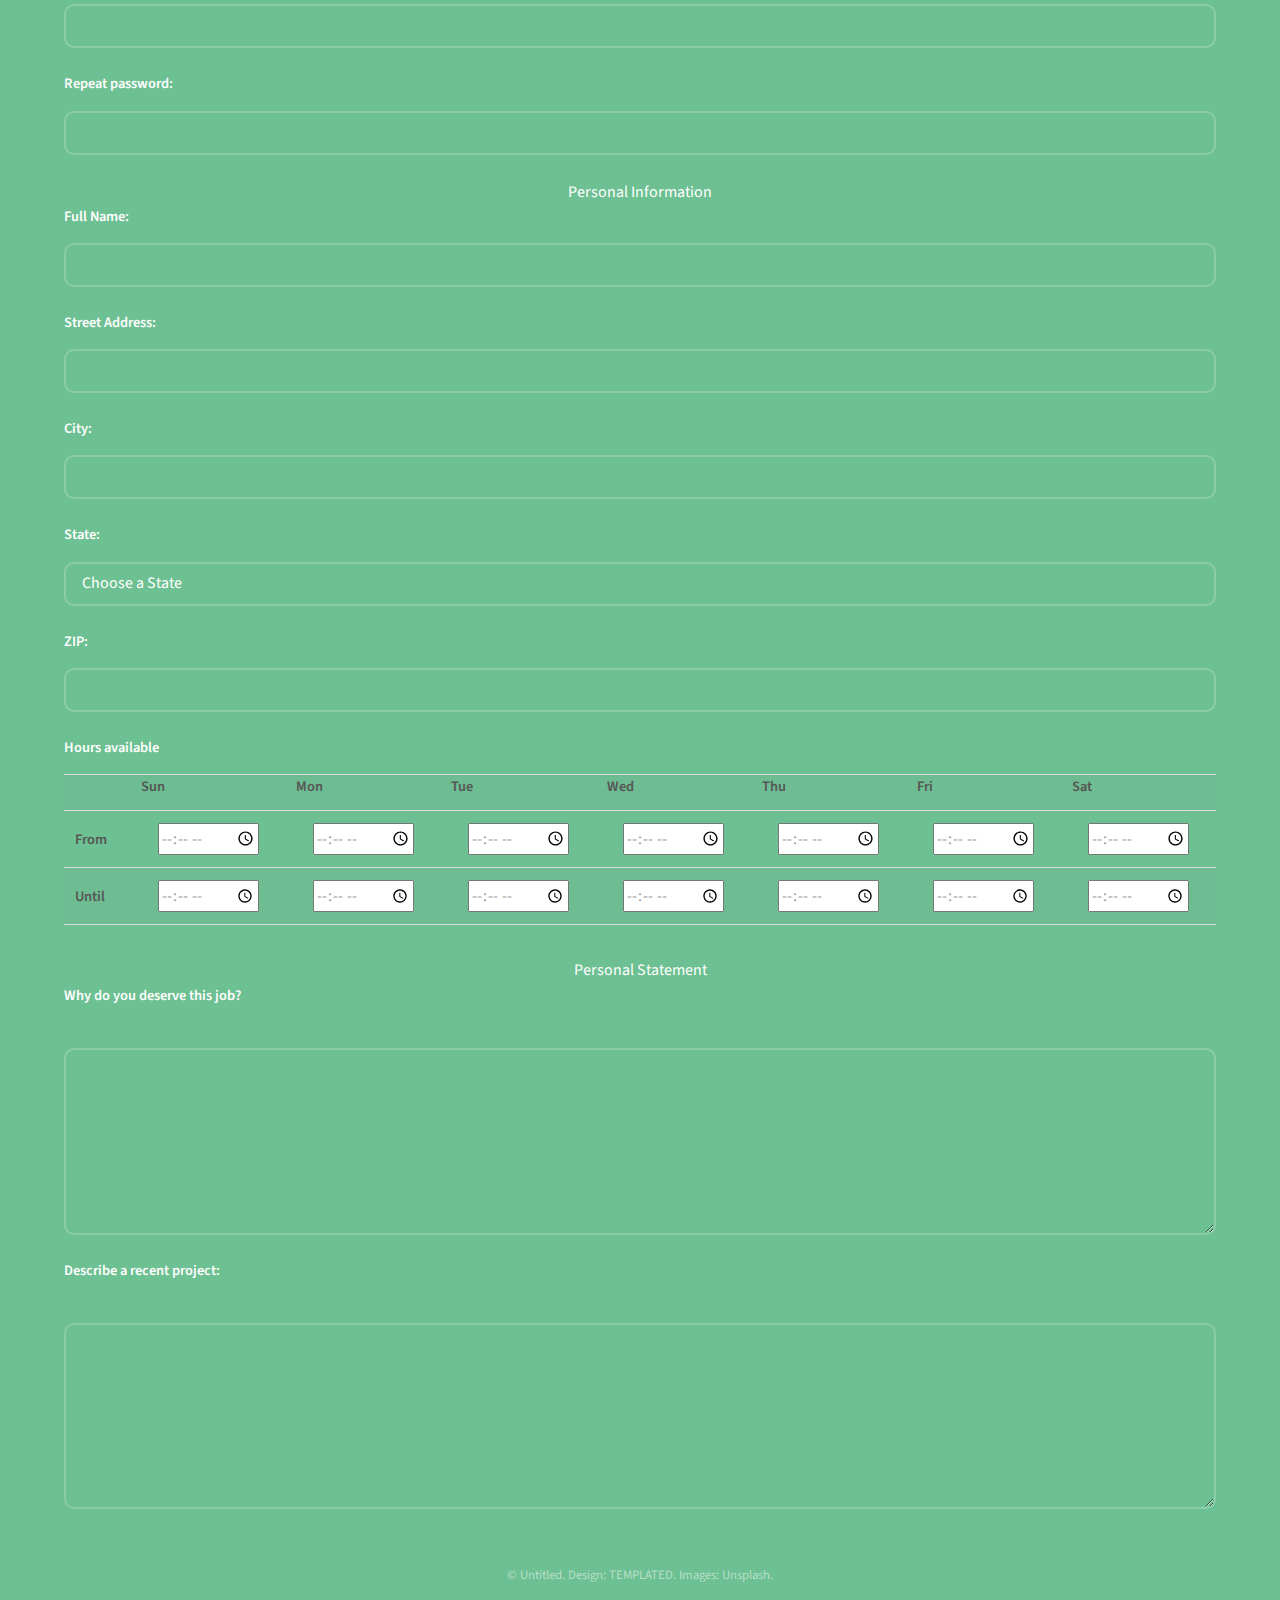
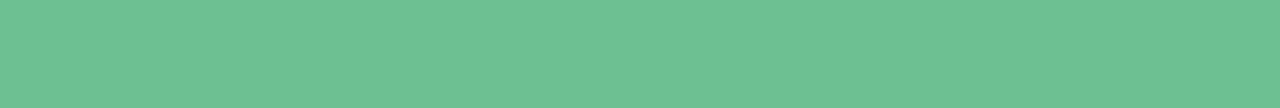
<file: myFunSite.html>
<!DOCTYPE HTML>
<!--
	Projection by TEMPLATED
	templated.co @templatedco
	Released for free under the Creative Commons Attribution 3.0 license (templated.co/license)
-->
<html>
	<head>
		<title>Projection by TEMPLATED</title>
		<meta charset="utf-8" />
		<meta name="viewport" content="width=device-width, initial-scale=1" />
		<link rel="stylesheet" href="assets/css/main.css" />
	</head>
	<body>

		<!-- Header -->
			<header id="header">
				<div class="inner">
					<a href="index.html" class="logo"><strong>Projection</strong> by TEMPLATED</a>
					<nav id="nav">
						<a href="index.html">Home</a>
						<a href="generic.html">Generic</a>
						<a href="elements.html">Elements</a>
					</nav>
					<a href="#navPanel" class="navPanelToggle"><span class="fa fa-bars"></span></a>
				</div>
			</header>

		<!-- Banner -->
			<section id="banner">
				<div class="inner">
					<header>
						<h1>Welcome to Hayley's Fun Site</h1>
					</header>

					<div class="flex ">

						<div>
							<span class="icon fa-car"></span>
							<h3>Aliquam</h3>
							<p>Suspendisse amet ullamco</p>
						</div>

						<div>
							<span class="icon fa-camera"></span>
							<h3>Elementum</h3>
							<p>Class aptent taciti ad litora</p>
						</div>

						<div>
							<span class="icon fa-bug"></span>
							<h3>Ultrices</h3>
							<p>Nulla vitae mauris non felis</p>
						</div>

					</div>

					<footer>
						<a href="#" class="button">Get Started</a>
					</footer>
				</div>
			</section>


		<!-- Three -->
			<section id="three" class="wrapper align-center">
				<div class="inner">
					<div class="flex flex-2">
						<article>
							<div class="image round">
								<img src="images/pic01.jpg" alt="Pic 01" />
							</div>
							<header>
								<h3>Lorem ipsum<br /> dolor amet nullam</h3>
							</header>
							<p>Morbi in sem quis dui placerat ornare. Pellentesquenisi<br />euismod in, pharetra a, ultricies in diam sed arcu. Cras<br />consequat  egestas augue vulputate.</p>
							<footer>
								<a href="#" class="button">Learn More</a>
							</footer>
						</article>
						<article>
							<div class="image round">
								<img src="images/pic02.jpg" alt="Pic 02" />
							</div>
							<header>
								<h3>Sed feugiat<br /> tempus adipicsing</h3>
							</header>
							<p>Pellentesque fermentum dolor. Aliquam quam lectus<br />facilisis auctor, ultrices ut, elementum vulputate, nunc<br /> blandit ellenste egestagus commodo.</p>
							<footer>
								<a href="#" class="button">Learn More</a>
							</footer>
						</article>
					</div>
				</div>
			</section>

		<!-- Footer -->
			<footer id="footer">
				<div class="inner">

					<h3>Get in touch</h3>

					<form action="#" method="post">

						<fieldset>
		<legend>Account</legend>
		<div class="field">
			<label>Email:</label> 
			<input type="text" name="email">
		</div>
		<div class="field">
			<label>Password:</label> 
			<input type="password" name="password">
		</div>
		<div class="field">
			<label>Repeat password:</label> 
			<input type="password" name="password_r">
		</div>
	</fieldset>

	<fieldset>
		<legend>Personal Information</legend>
		<div class="field">
			<label>Full Name:</label> 
			<input type="text" name="name">
		</div>
		<div class="field">
			<label>Street Address:</label> 
			<input type="text" name="street">
		</div>
		<div class="field">
			<label>City:</label> 
			<input type="text" name="city">
		</div>
		<div class="field">
			<label>State:</label> 
			<select name="state">
				<option value="" selected="true">Choose a State</option>
				<option value="AL">Alabama</option>
				<option value="AK">Alaska</option>
				<option value="AZ">Arizona</option>
				<option value="AR">Arkansas</option>
				<option value="CA">California</option>
				<option value="CO">Colorado</option>
				<option value="CT">Connecticut</option>
				<option value="DE">Delaware</option>
				<option value="DC">District of Columbia</option>
				<option value="FL">Florida</option>
				<option value="GA">Georgia</option>
				<option value="HI">Hawaii</option>
				<option value="ID">Idaho</option>
				<option value="IL">Illinois</option>
				<option value="IN">Indiana</option>
				<option value="IA">Iowa</option>
				<option value="KS">Kansas</option>
				<option value="KY">Kentucky</option>
				<option value="LA">Louisiana</option>
				<option value="ME">Maine</option>
				<option value="MD">Maryland</option>
				<option value="MA">Massachusetts</option>
				<option value="MI">Michigan</option>
				<option value="MN">Minnesota</option>
				<option value="MS">Mississippi</option>
				<option value="MO">Missouri</option>
				<option value="MT">Montana</option>
				<option value="NE">Nebraska</option>
				<option value="NV">Nevada</option>
				<option value="NH">New Hampshire</option>
				<option value="NJ">New Jersey</option>
				<option value="NM">New Mexico</option>
				<option value="NY">New York</option>
				<option value="NC">North Carolina</option>
				<option value="ND">North Dakota</option>
				<option value="OH">Ohio</option>
				<option value="OK">Oklahoma</option>
				<option value="OR">Oregon</option>
				<option value="PA">Pennsylvania</option>
				<option value="RI">Rhode Island</option>
				<option value="SC">South Carolina</option>
				<option value="SD">South Dakota</option>
				<option value="TN">Tennessee</option>
				<option value="TX">Texas</option>
				<option value="UT">Utah</option>
				<option value="VT">Vermont</option>
				<option value="VA">Virginia</option>
				<option value="WA">Washington</option>
				<option value="WV">West Virginia</option>
				<option value="WI">Wisconsin</option>
				<option value="WY">Wyoming</option>
			</select>
		</div>
		<div class="field">
			<label>ZIP:</label> 
			<input type="text" name="zip">
		</div>
	</fieldset>

	<fieldset>
		<div class="field">
			<label>Hours available</label>
			<table>
				<tr>
					<td></td>
					<th>Sun</th>
					<th>Mon</th>
					<th>Tue</th>
					<th>Wed</th>
					<th>Thu</th>
					<th>Fri</th>
					<th>Sat</th>
				</tr>
				<tr>
					<th>From</th>
					<td><input type="time" size="5" name="su_from"></td>
					<td><input type="time" size="5" name="mo_from"></td>
					<td><input type="time" size="5" name="tu_from"></td>
					<td><input type="time" size="5" name="we_from"></td>
					<td><input type="time" size="5" name="th_from"></td>
					<td><input type="time" size="5" name="fr_from"></td>
					<td><input type="time" size="5" name="sa_from"></td>
				</tr>
				<tr>
					<th>Until</th>
					<td><input type="time" size="5" name="su_until"></td>
					<td><input type="time" size="5" name="mo_until"></td>
					<td><input type="time" size="5" name="tu_until"></td>
					<td><input type="time" size="5" name="we_until"></td>
					<td><input type="time" size="5" name="th_until"></td>
					<td><input type="time" size="5" name="fr_until"></td>
					<td><input type="time" size="5" name="sa_until"></td>
				</tr>
			</table>
		</div>
	</fieldset>

	<fieldset>
		<legend>Personal Statement</legend>
		<div class="field">
			<label>Why do you deserve this job?</label><br>
			<textarea name="deserve" rows="6" cols="60"></textarea>
		</div>
		<div class="field">
			<label>Describe a recent project:</label><br>
			<textarea name="project" rows="6" cols="60"></textarea>
		</div>
	</fieldset>
					</form>

					<div class="copyright">
						&copy; Untitled. Design: <a href="https://templated.co">TEMPLATED</a>. Images: <a href="https://unsplash.com">Unsplash</a>.
					</div>

				</div>
			</footer>

		<!-- Scripts -->
			<script src="assets/js/jquery.min.js"></script>
			<script src="assets/js/skel.min.js"></script>
			<script src="assets/js/util.js"></script>
			<script src="assets/js/main.js"></script>

	</body>
</html>
</file>
<file: assets/css/main.css>
@charset "UTF-8";
@import url(font-awesome.min.css);
@import "https://fonts.googleapis.com/css?family=Source+Sans+Pro:300,400,600";

/*
	Projection by TEMPLATED
	templated.co @templatedco
	Released for free under the Creative Commons Attribution 3.0 license (templated.co/license)
*/

/* Reset */

	html, body, div, span, applet, object, iframe, h1, h2, h3, h4, h5, h6, p, blockquote, pre, a, abbr, acronym, address, big, cite, code, del, dfn, em, img, ins, kbd, q, s, samp, small, strike, strong, sub, sup, tt, var, b, u, i, center, dl, dt, dd, ol, ul, li, fieldset, form, label, legend, table, caption, tbody, tfoot, thead, tr, th, td, article, aside, canvas, details, embed, figure, figcaption, footer, header, hgroup, menu, nav, output, ruby, section, summary, time, mark, audio, video {
		margin: 0;
		padding: 0;
		border: 0;
		font-size: 100%;
		font: inherit;
		vertical-align: baseline;
	}

	article, aside, details, figcaption, figure, footer, header, hgroup, menu, nav, section {
		display: block;
	}

	body {
		line-height: 1;
	}

	ol, ul {
		list-style: none;
	}

	blockquote, q {
		quotes: none;
	}

	blockquote:before, blockquote:after, q:before, q:after {
		content: '';
		content: none;
	}

	table {
		border-collapse: collapse;
		border-spacing: 0;
	}

	body {
		-webkit-text-size-adjust: none;
	}

/* Box Model */

	*, *:before, *:after {
		-moz-box-sizing: border-box;
		-webkit-box-sizing: border-box;
		box-sizing: border-box;
	}

/* Containers */

	.container {
		margin-left: auto;
		margin-right: auto;
	}

	.container.\31 25\25 {
		width: 100%;
		max-width: 100em;
		min-width: 80em;
	}

	.container.\37 5\25 {
		width: 60em;
	}

	.container.\35 0\25 {
		width: 40em;
	}

	.container.\32 5\25 {
		width: 20em;
	}

	.container {
		width: 80em;
	}

	@media screen and (max-width: 1680px) {

		.container.\31 25\25 {
			width: 100%;
			max-width: 100em;
			min-width: 80em;
		}

		.container.\37 5\25 {
			width: 60em;
		}

		.container.\35 0\25 {
			width: 40em;
		}

		.container.\32 5\25 {
			width: 20em;
		}

		.container {
			width: 80em;
		}

	}

	@media screen and (max-width: 1280px) {

		.container.\31 25\25 {
			width: 100%;
			max-width: 81.25em;
			min-width: 65em;
		}

		.container.\37 5\25 {
			width: 48.75em;
		}

		.container.\35 0\25 {
			width: 32.5em;
		}

		.container.\32 5\25 {
			width: 16.25em;
		}

		.container {
			width: 65em;
		}

	}

	@media screen and (max-width: 980px) {

		.container.\31 25\25 {
			width: 100%;
			max-width: 112.5%;
			min-width: 90%;
		}

		.container.\37 5\25 {
			width: 67.5%;
		}

		.container.\35 0\25 {
			width: 45%;
		}

		.container.\32 5\25 {
			width: 22.5%;
		}

		.container {
			width: 90%;
		}

	}

	@media screen and (max-width: 736px) {

		.container.\31 25\25 {
			width: 100%;
			max-width: 112.5%;
			min-width: 90%;
		}

		.container.\37 5\25 {
			width: 67.5%;
		}

		.container.\35 0\25 {
			width: 45%;
		}

		.container.\32 5\25 {
			width: 22.5%;
		}

		.container {
			width: 90% !important;
		}

	}

	@media screen and (max-width: 480px) {

		.container.\31 25\25 {
			width: 100%;
			max-width: 112.5%;
			min-width: 90%;
		}

		.container.\37 5\25 {
			width: 67.5%;
		}

		.container.\35 0\25 {
			width: 45%;
		}

		.container.\32 5\25 {
			width: 22.5%;
		}

		.container {
			width: 90% !important;
		}

	}

/* Grid */

	.row {
		border-bottom: solid 1px transparent;
		-moz-box-sizing: border-box;
		-webkit-box-sizing: border-box;
		box-sizing: border-box;
	}

	.row > * {
		float: left;
		-moz-box-sizing: border-box;
		-webkit-box-sizing: border-box;
		box-sizing: border-box;
	}

	.row:after, .row:before {
		content: '';
		display: block;
		clear: both;
		height: 0;
	}

	.row.uniform > * > :first-child {
		margin-top: 0;
	}

	.row.uniform > * > :last-child {
		margin-bottom: 0;
	}

	.row.\30 \25 > * {
		padding: 0 0 0 0em;
	}

	.row.\30 \25 {
		margin: 0 0 -1px 0em;
	}

	.row.uniform.\30 \25 > * {
		padding: 0em 0 0 0em;
	}

	.row.uniform.\30 \25 {
		margin: 0em 0 -1px 0em;
	}

	.row > * {
		padding: 0 0 0 2em;
	}

	.row {
		margin: 0 0 -1px -2em;
	}

	.row.uniform > * {
		padding: 2em 0 0 2em;
	}

	.row.uniform {
		margin: -2em 0 -1px -2em;
	}

	.row.\32 00\25 > * {
		padding: 0 0 0 4em;
	}

	.row.\32 00\25 {
		margin: 0 0 -1px -4em;
	}

	.row.uniform.\32 00\25 > * {
		padding: 4em 0 0 4em;
	}

	.row.uniform.\32 00\25 {
		margin: -4em 0 -1px -4em;
	}

	.row.\31 50\25 > * {
		padding: 0 0 0 3em;
	}

	.row.\31 50\25 {
		margin: 0 0 -1px -3em;
	}

	.row.uniform.\31 50\25 > * {
		padding: 3em 0 0 3em;
	}

	.row.uniform.\31 50\25 {
		margin: -3em 0 -1px -3em;
	}

	.row.\35 0\25 > * {
		padding: 0 0 0 1em;
	}

	.row.\35 0\25 {
		margin: 0 0 -1px -1em;
	}

	.row.uniform.\35 0\25 > * {
		padding: 1em 0 0 1em;
	}

	.row.uniform.\35 0\25 {
		margin: -1em 0 -1px -1em;
	}

	.row.\32 5\25 > * {
		padding: 0 0 0 0.5em;
	}

	.row.\32 5\25 {
		margin: 0 0 -1px -0.5em;
	}

	.row.uniform.\32 5\25 > * {
		padding: 0.5em 0 0 0.5em;
	}

	.row.uniform.\32 5\25 {
		margin: -0.5em 0 -1px -0.5em;
	}

	.\31 2u, .\31 2u\24 {
		width: 100%;
		clear: none;
		margin-left: 0;
	}

	.\31 1u, .\31 1u\24 {
		width: 91.6666666667%;
		clear: none;
		margin-left: 0;
	}

	.\31 0u, .\31 0u\24 {
		width: 83.3333333333%;
		clear: none;
		margin-left: 0;
	}

	.\39 u, .\39 u\24 {
		width: 75%;
		clear: none;
		margin-left: 0;
	}

	.\38 u, .\38 u\24 {
		width: 66.6666666667%;
		clear: none;
		margin-left: 0;
	}

	.\37 u, .\37 u\24 {
		width: 58.3333333333%;
		clear: none;
		margin-left: 0;
	}

	.\36 u, .\36 u\24 {
		width: 50%;
		clear: none;
		margin-left: 0;
	}

	.\35 u, .\35 u\24 {
		width: 41.6666666667%;
		clear: none;
		margin-left: 0;
	}

	.\34 u, .\34 u\24 {
		width: 33.3333333333%;
		clear: none;
		margin-left: 0;
	}

	.\33 u, .\33 u\24 {
		width: 25%;
		clear: none;
		margin-left: 0;
	}

	.\32 u, .\32 u\24 {
		width: 16.6666666667%;
		clear: none;
		margin-left: 0;
	}

	.\31 u, .\31 u\24 {
		width: 8.3333333333%;
		clear: none;
		margin-left: 0;
	}

	.\31 2u\24 + *,
	.\31 1u\24 + *,
	.\31 0u\24 + *,
	.\39 u\24 + *,
	.\38 u\24 + *,
	.\37 u\24 + *,
	.\36 u\24 + *,
	.\35 u\24 + *,
	.\34 u\24 + *,
	.\33 u\24 + *,
	.\32 u\24 + *,
	.\31 u\24 + * {
		clear: left;
	}

	.\-11u {
		margin-left: 91.66667%;
	}

	.\-10u {
		margin-left: 83.33333%;
	}

	.\-9u {
		margin-left: 75%;
	}

	.\-8u {
		margin-left: 66.66667%;
	}

	.\-7u {
		margin-left: 58.33333%;
	}

	.\-6u {
		margin-left: 50%;
	}

	.\-5u {
		margin-left: 41.66667%;
	}

	.\-4u {
		margin-left: 33.33333%;
	}

	.\-3u {
		margin-left: 25%;
	}

	.\-2u {
		margin-left: 16.66667%;
	}

	.\-1u {
		margin-left: 8.33333%;
	}

	@media screen and (max-width: 1680px) {

		.row > * {
			padding: 0 0 0 2em;
		}

		.row {
			margin: 0 0 -1px -2em;
		}

		.row.uniform > * {
			padding: 2em 0 0 2em;
		}

		.row.uniform {
			margin: -2em 0 -1px -2em;
		}

		.row.\32 00\25 > * {
			padding: 0 0 0 4em;
		}

		.row.\32 00\25 {
			margin: 0 0 -1px -4em;
		}

		.row.uniform.\32 00\25 > * {
			padding: 4em 0 0 4em;
		}

		.row.uniform.\32 00\25 {
			margin: -4em 0 -1px -4em;
		}

		.row.\31 50\25 > * {
			padding: 0 0 0 3em;
		}

		.row.\31 50\25 {
			margin: 0 0 -1px -3em;
		}

		.row.uniform.\31 50\25 > * {
			padding: 3em 0 0 3em;
		}

		.row.uniform.\31 50\25 {
			margin: -3em 0 -1px -3em;
		}

		.row.\35 0\25 > * {
			padding: 0 0 0 1em;
		}

		.row.\35 0\25 {
			margin: 0 0 -1px -1em;
		}

		.row.uniform.\35 0\25 > * {
			padding: 1em 0 0 1em;
		}

		.row.uniform.\35 0\25 {
			margin: -1em 0 -1px -1em;
		}

		.row.\32 5\25 > * {
			padding: 0 0 0 0.5em;
		}

		.row.\32 5\25 {
			margin: 0 0 -1px -0.5em;
		}

		.row.uniform.\32 5\25 > * {
			padding: 0.5em 0 0 0.5em;
		}

		.row.uniform.\32 5\25 {
			margin: -0.5em 0 -1px -0.5em;
		}

		.\31 2u\28xlarge\29, .\31 2u\24\28xlarge\29 {
			width: 100%;
			clear: none;
			margin-left: 0;
		}

		.\31 1u\28xlarge\29, .\31 1u\24\28xlarge\29 {
			width: 91.6666666667%;
			clear: none;
			margin-left: 0;
		}

		.\31 0u\28xlarge\29, .\31 0u\24\28xlarge\29 {
			width: 83.3333333333%;
			clear: none;
			margin-left: 0;
		}

		.\39 u\28xlarge\29, .\39 u\24\28xlarge\29 {
			width: 75%;
			clear: none;
			margin-left: 0;
		}

		.\38 u\28xlarge\29, .\38 u\24\28xlarge\29 {
			width: 66.6666666667%;
			clear: none;
			margin-left: 0;
		}

		.\37 u\28xlarge\29, .\37 u\24\28xlarge\29 {
			width: 58.3333333333%;
			clear: none;
			margin-left: 0;
		}

		.\36 u\28xlarge\29, .\36 u\24\28xlarge\29 {
			width: 50%;
			clear: none;
			margin-left: 0;
		}

		.\35 u\28xlarge\29, .\35 u\24\28xlarge\29 {
			width: 41.6666666667%;
			clear: none;
			margin-left: 0;
		}

		.\34 u\28xlarge\29, .\34 u\24\28xlarge\29 {
			width: 33.3333333333%;
			clear: none;
			margin-left: 0;
		}

		.\33 u\28xlarge\29, .\33 u\24\28xlarge\29 {
			width: 25%;
			clear: none;
			margin-left: 0;
		}

		.\32 u\28xlarge\29, .\32 u\24\28xlarge\29 {
			width: 16.6666666667%;
			clear: none;
			margin-left: 0;
		}

		.\31 u\28xlarge\29, .\31 u\24\28xlarge\29 {
			width: 8.3333333333%;
			clear: none;
			margin-left: 0;
		}

		.\31 2u\24\28xlarge\29 + *,
		.\31 1u\24\28xlarge\29 + *,
		.\31 0u\24\28xlarge\29 + *,
		.\39 u\24\28xlarge\29 + *,
		.\38 u\24\28xlarge\29 + *,
		.\37 u\24\28xlarge\29 + *,
		.\36 u\24\28xlarge\29 + *,
		.\35 u\24\28xlarge\29 + *,
		.\34 u\24\28xlarge\29 + *,
		.\33 u\24\28xlarge\29 + *,
		.\32 u\24\28xlarge\29 + *,
		.\31 u\24\28xlarge\29 + * {
			clear: left;
		}

		.\-11u\28xlarge\29 {
			margin-left: 91.66667%;
		}

		.\-10u\28xlarge\29 {
			margin-left: 83.33333%;
		}

		.\-9u\28xlarge\29 {
			margin-left: 75%;
		}

		.\-8u\28xlarge\29 {
			margin-left: 66.66667%;
		}

		.\-7u\28xlarge\29 {
			margin-left: 58.33333%;
		}

		.\-6u\28xlarge\29 {
			margin-left: 50%;
		}

		.\-5u\28xlarge\29 {
			margin-left: 41.66667%;
		}

		.\-4u\28xlarge\29 {
			margin-left: 33.33333%;
		}

		.\-3u\28xlarge\29 {
			margin-left: 25%;
		}

		.\-2u\28xlarge\29 {
			margin-left: 16.66667%;
		}

		.\-1u\28xlarge\29 {
			margin-left: 8.33333%;
		}

	}

	@media screen and (max-width: 1280px) {

		.row > * {
			padding: 0 0 0 1.5em;
		}

		.row {
			margin: 0 0 -1px -1.5em;
		}

		.row.uniform > * {
			padding: 1.5em 0 0 1.5em;
		}

		.row.uniform {
			margin: -1.5em 0 -1px -1.5em;
		}

		.row.\32 00\25 > * {
			padding: 0 0 0 3em;
		}

		.row.\32 00\25 {
			margin: 0 0 -1px -3em;
		}

		.row.uniform.\32 00\25 > * {
			padding: 3em 0 0 3em;
		}

		.row.uniform.\32 00\25 {
			margin: -3em 0 -1px -3em;
		}

		.row.\31 50\25 > * {
			padding: 0 0 0 2.25em;
		}

		.row.\31 50\25 {
			margin: 0 0 -1px -2.25em;
		}

		.row.uniform.\31 50\25 > * {
			padding: 2.25em 0 0 2.25em;
		}

		.row.uniform.\31 50\25 {
			margin: -2.25em 0 -1px -2.25em;
		}

		.row.\35 0\25 > * {
			padding: 0 0 0 0.75em;
		}

		.row.\35 0\25 {
			margin: 0 0 -1px -0.75em;
		}

		.row.uniform.\35 0\25 > * {
			padding: 0.75em 0 0 0.75em;
		}

		.row.uniform.\35 0\25 {
			margin: -0.75em 0 -1px -0.75em;
		}

		.row.\32 5\25 > * {
			padding: 0 0 0 0.375em;
		}

		.row.\32 5\25 {
			margin: 0 0 -1px -0.375em;
		}

		.row.uniform.\32 5\25 > * {
			padding: 0.375em 0 0 0.375em;
		}

		.row.uniform.\32 5\25 {
			margin: -0.375em 0 -1px -0.375em;
		}

		.\31 2u\28large\29, .\31 2u\24\28large\29 {
			width: 100%;
			clear: none;
			margin-left: 0;
		}

		.\31 1u\28large\29, .\31 1u\24\28large\29 {
			width: 91.6666666667%;
			clear: none;
			margin-left: 0;
		}

		.\31 0u\28large\29, .\31 0u\24\28large\29 {
			width: 83.3333333333%;
			clear: none;
			margin-left: 0;
		}

		.\39 u\28large\29, .\39 u\24\28large\29 {
			width: 75%;
			clear: none;
			margin-left: 0;
		}

		.\38 u\28large\29, .\38 u\24\28large\29 {
			width: 66.6666666667%;
			clear: none;
			margin-left: 0;
		}

		.\37 u\28large\29, .\37 u\24\28large\29 {
			width: 58.3333333333%;
			clear: none;
			margin-left: 0;
		}

		.\36 u\28large\29, .\36 u\24\28large\29 {
			width: 50%;
			clear: none;
			margin-left: 0;
		}

		.\35 u\28large\29, .\35 u\24\28large\29 {
			width: 41.6666666667%;
			clear: none;
			margin-left: 0;
		}

		.\34 u\28large\29, .\34 u\24\28large\29 {
			width: 33.3333333333%;
			clear: none;
			margin-left: 0;
		}

		.\33 u\28large\29, .\33 u\24\28large\29 {
			width: 25%;
			clear: none;
			margin-left: 0;
		}

		.\32 u\28large\29, .\32 u\24\28large\29 {
			width: 16.6666666667%;
			clear: none;
			margin-left: 0;
		}

		.\31 u\28large\29, .\31 u\24\28large\29 {
			width: 8.3333333333%;
			clear: none;
			margin-left: 0;
		}

		.\31 2u\24\28large\29 + *,
		.\31 1u\24\28large\29 + *,
		.\31 0u\24\28large\29 + *,
		.\39 u\24\28large\29 + *,
		.\38 u\24\28large\29 + *,
		.\37 u\24\28large\29 + *,
		.\36 u\24\28large\29 + *,
		.\35 u\24\28large\29 + *,
		.\34 u\24\28large\29 + *,
		.\33 u\24\28large\29 + *,
		.\32 u\24\28large\29 + *,
		.\31 u\24\28large\29 + * {
			clear: left;
		}

		.\-11u\28large\29 {
			margin-left: 91.66667%;
		}

		.\-10u\28large\29 {
			margin-left: 83.33333%;
		}

		.\-9u\28large\29 {
			margin-left: 75%;
		}

		.\-8u\28large\29 {
			margin-left: 66.66667%;
		}

		.\-7u\28large\29 {
			margin-left: 58.33333%;
		}

		.\-6u\28large\29 {
			margin-left: 50%;
		}

		.\-5u\28large\29 {
			margin-left: 41.66667%;
		}

		.\-4u\28large\29 {
			margin-left: 33.33333%;
		}

		.\-3u\28large\29 {
			margin-left: 25%;
		}

		.\-2u\28large\29 {
			margin-left: 16.66667%;
		}

		.\-1u\28large\29 {
			margin-left: 8.33333%;
		}

	}

	@media screen and (max-width: 980px) {

		.row > * {
			padding: 0 0 0 1.5em;
		}

		.row {
			margin: 0 0 -1px -1.5em;
		}

		.row.uniform > * {
			padding: 1.5em 0 0 1.5em;
		}

		.row.uniform {
			margin: -1.5em 0 -1px -1.5em;
		}

		.row.\32 00\25 > * {
			padding: 0 0 0 3em;
		}

		.row.\32 00\25 {
			margin: 0 0 -1px -3em;
		}

		.row.uniform.\32 00\25 > * {
			padding: 3em 0 0 3em;
		}

		.row.uniform.\32 00\25 {
			margin: -3em 0 -1px -3em;
		}

		.row.\31 50\25 > * {
			padding: 0 0 0 2.25em;
		}

		.row.\31 50\25 {
			margin: 0 0 -1px -2.25em;
		}

		.row.uniform.\31 50\25 > * {
			padding: 2.25em 0 0 2.25em;
		}

		.row.uniform.\31 50\25 {
			margin: -2.25em 0 -1px -2.25em;
		}

		.row.\35 0\25 > * {
			padding: 0 0 0 0.75em;
		}

		.row.\35 0\25 {
			margin: 0 0 -1px -0.75em;
		}

		.row.uniform.\35 0\25 > * {
			padding: 0.75em 0 0 0.75em;
		}

		.row.uniform.\35 0\25 {
			margin: -0.75em 0 -1px -0.75em;
		}

		.row.\32 5\25 > * {
			padding: 0 0 0 0.375em;
		}

		.row.\32 5\25 {
			margin: 0 0 -1px -0.375em;
		}

		.row.uniform.\32 5\25 > * {
			padding: 0.375em 0 0 0.375em;
		}

		.row.uniform.\32 5\25 {
			margin: -0.375em 0 -1px -0.375em;
		}

		.\31 2u\28medium\29, .\31 2u\24\28medium\29 {
			width: 100%;
			clear: none;
			margin-left: 0;
		}

		.\31 1u\28medium\29, .\31 1u\24\28medium\29 {
			width: 91.6666666667%;
			clear: none;
			margin-left: 0;
		}

		.\31 0u\28medium\29, .\31 0u\24\28medium\29 {
			width: 83.3333333333%;
			clear: none;
			margin-left: 0;
		}

		.\39 u\28medium\29, .\39 u\24\28medium\29 {
			width: 75%;
			clear: none;
			margin-left: 0;
		}

		.\38 u\28medium\29, .\38 u\24\28medium\29 {
			width: 66.6666666667%;
			clear: none;
			margin-left: 0;
		}

		.\37 u\28medium\29, .\37 u\24\28medium\29 {
			width: 58.3333333333%;
			clear: none;
			margin-left: 0;
		}

		.\36 u\28medium\29, .\36 u\24\28medium\29 {
			width: 50%;
			clear: none;
			margin-left: 0;
		}

		.\35 u\28medium\29, .\35 u\24\28medium\29 {
			width: 41.6666666667%;
			clear: none;
			margin-left: 0;
		}

		.\34 u\28medium\29, .\34 u\24\28medium\29 {
			width: 33.3333333333%;
			clear: none;
			margin-left: 0;
		}

		.\33 u\28medium\29, .\33 u\24\28medium\29 {
			width: 25%;
			clear: none;
			margin-left: 0;
		}

		.\32 u\28medium\29, .\32 u\24\28medium\29 {
			width: 16.6666666667%;
			clear: none;
			margin-left: 0;
		}

		.\31 u\28medium\29, .\31 u\24\28medium\29 {
			width: 8.3333333333%;
			clear: none;
			margin-left: 0;
		}

		.\31 2u\24\28medium\29 + *,
		.\31 1u\24\28medium\29 + *,
		.\31 0u\24\28medium\29 + *,
		.\39 u\24\28medium\29 + *,
		.\38 u\24\28medium\29 + *,
		.\37 u\24\28medium\29 + *,
		.\36 u\24\28medium\29 + *,
		.\35 u\24\28medium\29 + *,
		.\34 u\24\28medium\29 + *,
		.\33 u\24\28medium\29 + *,
		.\32 u\24\28medium\29 + *,
		.\31 u\24\28medium\29 + * {
			clear: left;
		}

		.\-11u\28medium\29 {
			margin-left: 91.66667%;
		}

		.\-10u\28medium\29 {
			margin-left: 83.33333%;
		}

		.\-9u\28medium\29 {
			margin-left: 75%;
		}

		.\-8u\28medium\29 {
			margin-left: 66.66667%;
		}

		.\-7u\28medium\29 {
			margin-left: 58.33333%;
		}

		.\-6u\28medium\29 {
			margin-left: 50%;
		}

		.\-5u\28medium\29 {
			margin-left: 41.66667%;
		}

		.\-4u\28medium\29 {
			margin-left: 33.33333%;
		}

		.\-3u\28medium\29 {
			margin-left: 25%;
		}

		.\-2u\28medium\29 {
			margin-left: 16.66667%;
		}

		.\-1u\28medium\29 {
			margin-left: 8.33333%;
		}

	}

	@media screen and (max-width: 736px) {

		.row > * {
			padding: 0 0 0 1.25em;
		}

		.row {
			margin: 0 0 -1px -1.25em;
		}

		.row.uniform > * {
			padding: 1.25em 0 0 1.25em;
		}

		.row.uniform {
			margin: -1.25em 0 -1px -1.25em;
		}

		.row.\32 00\25 > * {
			padding: 0 0 0 2.5em;
		}

		.row.\32 00\25 {
			margin: 0 0 -1px -2.5em;
		}

		.row.uniform.\32 00\25 > * {
			padding: 2.5em 0 0 2.5em;
		}

		.row.uniform.\32 00\25 {
			margin: -2.5em 0 -1px -2.5em;
		}

		.row.\31 50\25 > * {
			padding: 0 0 0 1.875em;
		}

		.row.\31 50\25 {
			margin: 0 0 -1px -1.875em;
		}

		.row.uniform.\31 50\25 > * {
			padding: 1.875em 0 0 1.875em;
		}

		.row.uniform.\31 50\25 {
			margin: -1.875em 0 -1px -1.875em;
		}

		.row.\35 0\25 > * {
			padding: 0 0 0 0.625em;
		}

		.row.\35 0\25 {
			margin: 0 0 -1px -0.625em;
		}

		.row.uniform.\35 0\25 > * {
			padding: 0.625em 0 0 0.625em;
		}

		.row.uniform.\35 0\25 {
			margin: -0.625em 0 -1px -0.625em;
		}

		.row.\32 5\25 > * {
			padding: 0 0 0 0.3125em;
		}

		.row.\32 5\25 {
			margin: 0 0 -1px -0.3125em;
		}

		.row.uniform.\32 5\25 > * {
			padding: 0.3125em 0 0 0.3125em;
		}

		.row.uniform.\32 5\25 {
			margin: -0.3125em 0 -1px -0.3125em;
		}

		.\31 2u\28small\29, .\31 2u\24\28small\29 {
			width: 100%;
			clear: none;
			margin-left: 0;
		}

		.\31 1u\28small\29, .\31 1u\24\28small\29 {
			width: 91.6666666667%;
			clear: none;
			margin-left: 0;
		}

		.\31 0u\28small\29, .\31 0u\24\28small\29 {
			width: 83.3333333333%;
			clear: none;
			margin-left: 0;
		}

		.\39 u\28small\29, .\39 u\24\28small\29 {
			width: 75%;
			clear: none;
			margin-left: 0;
		}

		.\38 u\28small\29, .\38 u\24\28small\29 {
			width: 66.6666666667%;
			clear: none;
			margin-left: 0;
		}

		.\37 u\28small\29, .\37 u\24\28small\29 {
			width: 58.3333333333%;
			clear: none;
			margin-left: 0;
		}

		.\36 u\28small\29, .\36 u\24\28small\29 {
			width: 50%;
			clear: none;
			margin-left: 0;
		}

		.\35 u\28small\29, .\35 u\24\28small\29 {
			width: 41.6666666667%;
			clear: none;
			margin-left: 0;
		}

		.\34 u\28small\29, .\34 u\24\28small\29 {
			width: 33.3333333333%;
			clear: none;
			margin-left: 0;
		}

		.\33 u\28small\29, .\33 u\24\28small\29 {
			width: 25%;
			clear: none;
			margin-left: 0;
		}

		.\32 u\28small\29, .\32 u\24\28small\29 {
			width: 16.6666666667%;
			clear: none;
			margin-left: 0;
		}

		.\31 u\28small\29, .\31 u\24\28small\29 {
			width: 8.3333333333%;
			clear: none;
			margin-left: 0;
		}

		.\31 2u\24\28small\29 + *,
		.\31 1u\24\28small\29 + *,
		.\31 0u\24\28small\29 + *,
		.\39 u\24\28small\29 + *,
		.\38 u\24\28small\29 + *,
		.\37 u\24\28small\29 + *,
		.\36 u\24\28small\29 + *,
		.\35 u\24\28small\29 + *,
		.\34 u\24\28small\29 + *,
		.\33 u\24\28small\29 + *,
		.\32 u\24\28small\29 + *,
		.\31 u\24\28small\29 + * {
			clear: left;
		}

		.\-11u\28small\29 {
			margin-left: 91.66667%;
		}

		.\-10u\28small\29 {
			margin-left: 83.33333%;
		}

		.\-9u\28small\29 {
			margin-left: 75%;
		}

		.\-8u\28small\29 {
			margin-left: 66.66667%;
		}

		.\-7u\28small\29 {
			margin-left: 58.33333%;
		}

		.\-6u\28small\29 {
			margin-left: 50%;
		}

		.\-5u\28small\29 {
			margin-left: 41.66667%;
		}

		.\-4u\28small\29 {
			margin-left: 33.33333%;
		}

		.\-3u\28small\29 {
			margin-left: 25%;
		}

		.\-2u\28small\29 {
			margin-left: 16.66667%;
		}

		.\-1u\28small\29 {
			margin-left: 8.33333%;
		}

	}

	@media screen and (max-width: 480px) {

		.row > * {
			padding: 0 0 0 1.25em;
		}

		.row {
			margin: 0 0 -1px -1.25em;
		}

		.row.uniform > * {
			padding: 1.25em 0 0 1.25em;
		}

		.row.uniform {
			margin: -1.25em 0 -1px -1.25em;
		}

		.row.\32 00\25 > * {
			padding: 0 0 0 2.5em;
		}

		.row.\32 00\25 {
			margin: 0 0 -1px -2.5em;
		}

		.row.uniform.\32 00\25 > * {
			padding: 2.5em 0 0 2.5em;
		}

		.row.uniform.\32 00\25 {
			margin: -2.5em 0 -1px -2.5em;
		}

		.row.\31 50\25 > * {
			padding: 0 0 0 1.875em;
		}

		.row.\31 50\25 {
			margin: 0 0 -1px -1.875em;
		}

		.row.uniform.\31 50\25 > * {
			padding: 1.875em 0 0 1.875em;
		}

		.row.uniform.\31 50\25 {
			margin: -1.875em 0 -1px -1.875em;
		}

		.row.\35 0\25 > * {
			padding: 0 0 0 0.625em;
		}

		.row.\35 0\25 {
			margin: 0 0 -1px -0.625em;
		}

		.row.uniform.\35 0\25 > * {
			padding: 0.625em 0 0 0.625em;
		}

		.row.uniform.\35 0\25 {
			margin: -0.625em 0 -1px -0.625em;
		}

		.row.\32 5\25 > * {
			padding: 0 0 0 0.3125em;
		}

		.row.\32 5\25 {
			margin: 0 0 -1px -0.3125em;
		}

		.row.uniform.\32 5\25 > * {
			padding: 0.3125em 0 0 0.3125em;
		}

		.row.uniform.\32 5\25 {
			margin: -0.3125em 0 -1px -0.3125em;
		}

		.\31 2u\28xsmall\29, .\31 2u\24\28xsmall\29 {
			width: 100%;
			clear: none;
			margin-left: 0;
		}

		.\31 1u\28xsmall\29, .\31 1u\24\28xsmall\29 {
			width: 91.6666666667%;
			clear: none;
			margin-left: 0;
		}

		.\31 0u\28xsmall\29, .\31 0u\24\28xsmall\29 {
			width: 83.3333333333%;
			clear: none;
			margin-left: 0;
		}

		.\39 u\28xsmall\29, .\39 u\24\28xsmall\29 {
			width: 75%;
			clear: none;
			margin-left: 0;
		}

		.\38 u\28xsmall\29, .\38 u\24\28xsmall\29 {
			width: 66.6666666667%;
			clear: none;
			margin-left: 0;
		}

		.\37 u\28xsmall\29, .\37 u\24\28xsmall\29 {
			width: 58.3333333333%;
			clear: none;
			margin-left: 0;
		}

		.\36 u\28xsmall\29, .\36 u\24\28xsmall\29 {
			width: 50%;
			clear: none;
			margin-left: 0;
		}

		.\35 u\28xsmall\29, .\35 u\24\28xsmall\29 {
			width: 41.6666666667%;
			clear: none;
			margin-left: 0;
		}

		.\34 u\28xsmall\29, .\34 u\24\28xsmall\29 {
			width: 33.3333333333%;
			clear: none;
			margin-left: 0;
		}

		.\33 u\28xsmall\29, .\33 u\24\28xsmall\29 {
			width: 25%;
			clear: none;
			margin-left: 0;
		}

		.\32 u\28xsmall\29, .\32 u\24\28xsmall\29 {
			width: 16.6666666667%;
			clear: none;
			margin-left: 0;
		}

		.\31 u\28xsmall\29, .\31 u\24\28xsmall\29 {
			width: 8.3333333333%;
			clear: none;
			margin-left: 0;
		}

		.\31 2u\24\28xsmall\29 + *,
		.\31 1u\24\28xsmall\29 + *,
		.\31 0u\24\28xsmall\29 + *,
		.\39 u\24\28xsmall\29 + *,
		.\38 u\24\28xsmall\29 + *,
		.\37 u\24\28xsmall\29 + *,
		.\36 u\24\28xsmall\29 + *,
		.\35 u\24\28xsmall\29 + *,
		.\34 u\24\28xsmall\29 + *,
		.\33 u\24\28xsmall\29 + *,
		.\32 u\24\28xsmall\29 + *,
		.\31 u\24\28xsmall\29 + * {
			clear: left;
		}

		.\-11u\28xsmall\29 {
			margin-left: 91.66667%;
		}

		.\-10u\28xsmall\29 {
			margin-left: 83.33333%;
		}

		.\-9u\28xsmall\29 {
			margin-left: 75%;
		}

		.\-8u\28xsmall\29 {
			margin-left: 66.66667%;
		}

		.\-7u\28xsmall\29 {
			margin-left: 58.33333%;
		}

		.\-6u\28xsmall\29 {
			margin-left: 50%;
		}

		.\-5u\28xsmall\29 {
			margin-left: 41.66667%;
		}

		.\-4u\28xsmall\29 {
			margin-left: 33.33333%;
		}

		.\-3u\28xsmall\29 {
			margin-left: 25%;
		}

		.\-2u\28xsmall\29 {
			margin-left: 16.66667%;
		}

		.\-1u\28xsmall\29 {
			margin-left: 8.33333%;
		}

	}

/* Basic */

	@-ms-viewport {
		width: device-width;
	}

	body {
		-ms-overflow-style: scrollbar;
	}

	@media screen and (max-width: 480px) {

		html, body {
			min-width: 320px;
		}

	}

	body {
		background: #fff;
	}

		body.is-loading *, body.is-loading *:before, body.is-loading *:after {
			-moz-animation: none !important;
			-webkit-animation: none !important;
			-ms-animation: none !important;
			animation: none !important;
			-moz-transition: none !important;
			-webkit-transition: none !important;
			-ms-transition: none !important;
			transition: none !important;
		}

/* Type */

	body, input, select, textarea {
		color: #9a9a9a;
		font-family: "Source Sans Pro", Arial, Helvetica, sans-serif;
		font-size: 14pt;
		font-weight: 400;
		line-height: 1.65;
	}

		@media screen and (max-width: 1680px) {

			body, input, select, textarea {
				font-size: 12pt;
			}

		}

		@media screen and (max-width: 1280px) {

			body, input, select, textarea {
				font-size: 12pt;
			}

		}

		@media screen and (max-width: 980px) {

			body, input, select, textarea {
				font-size: 12pt;
			}

		}

		@media screen and (max-width: 736px) {

			body, input, select, textarea {
				font-size: 12pt;
			}

		}

		@media screen and (max-width: 480px) {

			body, input, select, textarea {
				font-size: 12pt;
			}

		}

	a {
		color: #6cc091;
		text-decoration: underline;
	}

		a:hover {
			text-decoration: none;
		}

	strong, b {
		color: #555;
		font-weight: 600;
	}

	em, i {
		font-style: italic;
	}

	p {
		margin: 0 0 2em 0;
	}

	h1, h2, h3, h4, h5, h6 {
		color: #555;
		font-weight: 400;
		line-height: 1.5;
		margin: 0 0 1em 0;
	}

		h1 a, h2 a, h3 a, h4 a, h5 a, h6 a {
			color: inherit;
			text-decoration: none;
		}

	h2 {
		font-size: 1.85em;
		font-weight: 300;
	}

	h3 {
		font-size: 1.75em;
	}

		@media screen and (max-width: 480px) {

			h3 {
				font-size: 1.25em;
			}

		}

	h4 {
		font-size: 1.5em;
	}

	h5 {
		font-size: 0.9em;
	}

	h6 {
		font-size: 0.7em;
	}

	sub {
		font-size: 0.8em;
		position: relative;
		top: 0.5em;
	}

	sup {
		font-size: 0.8em;
		position: relative;
		top: -0.5em;
	}

	blockquote {
		border-left: solid 4px #dbdbdb;
		font-style: italic;
		margin: 0 0 2em 0;
		padding: 0.5em 0 0.5em 2em;
	}

	code {
		background: rgba(144, 144, 144, 0.075);
		border-radius: 0;
		border: solid 1px #dbdbdb;
		font-family: "Courier New", monospace;
		font-size: 0.9em;
		margin: 0 0.25em;
		padding: 0.25em 0.65em;
	}

	pre {
		-webkit-overflow-scrolling: touch;
		font-family: "Courier New", monospace;
		font-size: 0.9em;
		margin: 0 0 2em 0;
	}

		pre code {
			display: block;
			line-height: 1.75;
			padding: 1em 1.5em;
			overflow-x: auto;
		}

	hr {
		border: 0;
		border-bottom: solid 1px #dbdbdb;
		margin: 2em 0;
	}

		hr.major {
			margin: 3em 0;
		}

	.align-left {
		text-align: left;
	}

	.align-center {
		text-align: center;
	}

	.align-right {
		text-align: right;
	}

	.inner {
		max-width: 75em;
		margin: 0 auto;
	}

		@media screen and (max-width: 1280px) {

			.inner {
				max-width: 90%;
			}

		}

		@media screen and (max-width: 480px) {

			.inner {
				max-width: 90%;
			}

		}

/* Section/Article */

	section.special, article.special {
		text-align: center;
	}

		section.special article, article.special article {
			text-align: left;
		}

	section.wrapper, article.wrapper {
		padding: 6em 0;
	}

		section.wrapper header, article.wrapper header {
			margin-bottom: 4em;
		}

			section.wrapper header h2, article.wrapper header h2 {
				font-size: 2.75em;
				margin: 0 0 .5em 0;
			}

			section.wrapper header p, article.wrapper header p {
				font-size: 1em;
			}

		section.wrapper article header, article.wrapper article header {
			margin: 0;
		}

		@media screen and (max-width: 980px) {

			section.wrapper, article.wrapper {
				padding: 4em 0;
			}

		}

		@media screen and (max-width: 736px) {

			section.wrapper, article.wrapper {
				padding: 3em 0;
			}

				section.wrapper header, article.wrapper header {
					margin-bottom: 2em;
				}

					section.wrapper header h2, article.wrapper header h2 {
						font-size: 2em;
					}

					section.wrapper header p, article.wrapper header p {
						font-size: .9em;
					}

		}

		@media screen and (max-width: 480px) {

			section.wrapper article, article.wrapper article {
				text-align: center;
			}

		}

	header p {
		color: #bbb;
		position: relative;
		margin: 0 0 1.5em 0;
	}

	header h2 + p {
		font-size: 1.25em;
		margin-top: -1em;
	}

	header h3 + p {
		font-size: 1.1em;
		margin-top: -0.8em;
	}

	header h4 + p,
	header h5 + p,
	header h6 + p {
		font-size: 0.9em;
		margin-top: -0.6em;
	}

/* Flex */

	.flex {
		display: -ms-flexbox;
		-ms-flex-wrap: wrap;
		-ms-flex-pack: justify;
		-moz-justify-content: space-between;
		-webkit-justify-content: space-between;
		-ms-justify-content: space-between;
		justify-content: space-between;
		display: -moz-flex;
		display: -webkit-flex;
		display: -ms-flex;
		display: flex;
		-moz-flex-wrap: wrap;
		-webkit-flex-wrap: wrap;
		-ms-flex-wrap: wrap;
		flex-wrap: wrap;
		width: 100%;
	}

		.flex.flex-2 {
			-moz-justify-content: space-between;
			-webkit-justify-content: space-between;
			-ms-justify-content: space-between;
			justify-content: space-between;
		}

			.flex.flex-2 article {
				width: 50%;
			}

		@media screen and (max-width: 980px) {

			.flex.flex-2 article {
				width: 100%;
				margin-bottom: 3em;
			}

				.flex.flex-2 article:last-child {
					margin-bottom: 0;
				}

		}

		@media screen and (max-width: 480px) {

			.flex.flex-2 br {
				display: none;
			}

		}

/* Form */

	form {
		margin: 0 0 2em 0;
	}

		form .field {
			margin-bottom: 1.5em;
		}

			form .field.half {
				display: inline-block;
				width: 48%;
			}

				form .field.half.first {
					margin-right: 3%;
				}

		@media screen and (max-width: 980px) {

			form .field.half {
				display: block;
				width: 100%;
			}

				form .field.half.first {
					margin-right: 0;
				}

		}

	label {
		color: #555;
		display: block;
		font-size: 0.9em;
		font-weight: 600;
		margin: 0 0 1em 0;
	}

	input[type="text"],
	input[type="password"],
	input[type="email"],
	input[type="tel"],
	select,
	textarea {
		-moz-appearance: none;
		-webkit-appearance: none;
		-ms-appearance: none;
		appearance: none;
		background: #6cc091;
		border-radius: 10px;
		border: none;
		border: solid 2px #8dcca9;
		color: #fff;
		display: block;
		outline: 0;
		padding: 0 1em;
		text-decoration: none;
		width: 100%;
	}

		input[type="text"]:invalid,
		input[type="password"]:invalid,
		input[type="email"]:invalid,
		input[type="tel"]:invalid,
		select:invalid,
		textarea:invalid {
			box-shadow: none;
		}

		input[type="text"]:focus,
		input[type="password"]:focus,
		input[type="email"]:focus,
		input[type="tel"]:focus,
		select:focus,
		textarea:focus {
			border-color: #4bae77;
			box-shadow: 0 0 0 1px #4bae77;
		}

	.select-wrapper {
		text-decoration: none;
		display: block;
		position: relative;
	}

		.select-wrapper:before {
			content: "";
			-moz-osx-font-smoothing: grayscale;
			-webkit-font-smoothing: antialiased;
			font-family: FontAwesome;
			font-style: normal;
			font-weight: normal;
			text-transform: none !important;
		}

		.select-wrapper:before {
			color: #fff;
			display: block;
			height: 2.75em;
			line-height: 2.75em;
			pointer-events: none;
			position: absolute;
			right: 0;
			text-align: center;
			top: 0;
			width: 2.75em;
		}

		.select-wrapper select::-ms-expand {
			display: none;
		}

	input[type="text"],
	input[type="password"],
	input[type="email"],
	select {
		height: 2.75em;
	}

	textarea {
		padding: 0.75em 1em;
	}

	input[type="checkbox"],
	input[type="radio"] {
		-moz-appearance: none;
		-webkit-appearance: none;
		-ms-appearance: none;
		appearance: none;
		display: block;
		float: left;
		margin-right: -2em;
		opacity: 0;
		width: 1em;
		z-index: -1;
	}

		input[type="checkbox"] + label,
		input[type="radio"] + label {
			text-decoration: none;
			color: #9a9a9a;
			cursor: pointer;
			display: inline-block;
			font-size: 1em;
			font-weight: 400;
			padding-left: 2.4em;
			padding-right: 0.75em;
			position: relative;
		}

			input[type="checkbox"] + label:before,
			input[type="radio"] + label:before {
				-moz-osx-font-smoothing: grayscale;
				-webkit-font-smoothing: antialiased;
				font-family: FontAwesome;
				font-style: normal;
				font-weight: normal;
				text-transform: none !important;
			}

			input[type="checkbox"] + label:before,
			input[type="radio"] + label:before {
				background: rgba(144, 144, 144, 0.075);
				border-radius: 0;
				border: solid 1px #8dcca9;
				content: '';
				display: inline-block;
				height: 1.65em;
				left: 0;
				line-height: 1.58125em;
				position: absolute;
				text-align: center;
				top: 0;
				width: 1.65em;
			}

		input[type="checkbox"]:checked + label:before,
		input[type="radio"]:checked + label:before {
			background: #6cc091;
			border-color: #6cc091;
			color: #ffffff;
			content: '\f00c';
		}

		input[type="checkbox"]:focus + label:before,
		input[type="radio"]:focus + label:before {
			border-color: #6cc091;
			box-shadow: 0 0 0 1px #6cc091;
		}

	input[type="checkbox"] + label:before {
		border-radius: 0;
	}

	input[type="radio"] + label:before {
		border-radius: 100%;
	}

	::-webkit-input-placeholder {
		color: #c4e5d3 !important;
		opacity: 1.0;
	}

	:-moz-placeholder {
		color: #c4e5d3 !important;
		opacity: 1.0;
	}

	::-moz-placeholder {
		color: #c4e5d3 !important;
		opacity: 1.0;
	}

	:-ms-input-placeholder {
		color: #c4e5d3 !important;
		opacity: 1.0;
	}

	.formerize-placeholder {
		color: #c4e5d3 !important;
		opacity: 1.0;
	}

/* Box */

	.box {
		border: solid 1px #dbdbdb;
		margin-bottom: 2em;
		padding: 1.5em;
	}

		.box > :last-child,
		.box > :last-child > :last-child,
		.box > :last-child > :last-child > :last-child {
			margin-bottom: 0;
		}

		.box.alt {
			border: 0;
			border-radius: 0;
			padding: 0;
		}

		.box.person {
			border: solid 1px #8dcca9;
			padding: 3em 1.5em;
		}

			.box.person h3 {
				margin: 0;
			}

			.box.person .image {
				margin-bottom: 1em;
			}

				.box.person .image img {
					max-width: 100%;
				}

/* Icon */

	.icon {
		text-decoration: none;
		border-bottom: none;
		position: relative;
	}

		.icon:before {
			-moz-osx-font-smoothing: grayscale;
			-webkit-font-smoothing: antialiased;
			font-family: FontAwesome;
			font-style: normal;
			font-weight: normal;
			text-transform: none !important;
		}

		.icon > .label {
			display: none;
		}

/* Image */

	.image {
		border-radius: 0;
		border: 0;
		display: inline-block;
		position: relative;
	}

		.image img {
			border-radius: 0;
			display: block;
		}

		.image.left, .image.right {
			max-width: 40%;
		}

			.image.left img, .image.right img {
				width: 100%;
			}

		.image.round img {
			border-radius: 100%;
		}

		.image.left {
			float: left;
			padding: 0 1.5em 1em 0;
			top: 0.25em;
		}

		.image.right {
			float: right;
			padding: 0 0 1em 1.5em;
			top: 0.25em;
		}

		.image.fit {
			display: block;
			margin: 0 0 2em 0;
			width: 100%;
		}

			.image.fit img {
				width: 100%;
			}

		.image.main {
			display: block;
			margin: 0 0 3em 0;
			width: 100%;
		}

			.image.main img {
				width: 100%;
			}

/* List */

	ol {
		list-style: decimal;
		margin: 0 0 2em 0;
		padding-left: 1.25em;
	}

		ol li {
			padding-left: 0.25em;
		}

	ul {
		list-style: disc;
		margin: 0 0 2em 0;
		padding-left: 1em;
	}

		ul li {
			padding-left: 0.5em;
		}

		ul.alt {
			list-style: none;
			padding-left: 0;
		}

			ul.alt li {
				border-top: solid 1px #dbdbdb;
				padding: 0.5em 0;
			}

				ul.alt li:first-child {
					border-top: 0;
					padding-top: 0;
				}

			ul.alt.dark li {
				border-top: solid 1px rgba(0, 0, 0, 0.25);
			}

		ul.icons {
			cursor: default;
			list-style: none;
			padding-left: 0;
		}

			ul.icons li {
				display: inline-block;
				padding: 0 1em 0 0;
			}

				ul.icons li:last-child {
					padding-right: 0;
				}

				ul.icons li .icon:before {
					font-size: 2em;
				}

		ul.actions {
			cursor: default;
			list-style: none;
			padding-left: 0;
		}

			ul.actions li {
				display: inline-block;
				padding: 0 1em 0 0;
				vertical-align: middle;
			}

				ul.actions li:last-child {
					padding-right: 0;
				}

			ul.actions.small li {
				padding: 0 0.5em 0 0;
			}

			ul.actions.vertical li {
				display: block;
				padding: 1em 0 0 0;
			}

				ul.actions.vertical li:first-child {
					padding-top: 0;
				}

				ul.actions.vertical li > * {
					margin-bottom: 0;
				}

			ul.actions.vertical.small li {
				padding: 0.5em 0 0 0;
			}

				ul.actions.vertical.small li:first-child {
					padding-top: 0;
				}

			ul.actions.fit {
				display: table;
				margin-left: -1em;
				padding: 0;
				table-layout: fixed;
				width: calc(100% + 1em);
			}

				ul.actions.fit li {
					display: table-cell;
					padding: 0 0 0 1em;
				}

					ul.actions.fit li > * {
						margin-bottom: 0;
					}

				ul.actions.fit.small {
					margin-left: -0.5em;
					width: calc(100% + 0.5em);
				}

					ul.actions.fit.small li {
						padding: 0 0 0 0.5em;
					}

			@media screen and (max-width: 480px) {

				ul.actions {
					margin: 0 0 2em 0;
				}

					ul.actions li {
						padding: 1em 0 0 0;
						display: block;
						text-align: center;
						width: 100%;
					}

						ul.actions li:first-child {
							padding-top: 0;
						}

						ul.actions li > * {
							width: 100%;
							margin: 0 !important;
						}

							ul.actions li > *.icon:before {
								margin-left: -2em;
							}

					ul.actions.small li {
						padding: 0.5em 0 0 0;
					}

						ul.actions.small li:first-child {
							padding-top: 0;
						}

			}

	dl {
		margin: 0 0 2em 0;
	}

		dl dt {
			display: block;
			font-weight: 600;
			margin: 0 0 1em 0;
		}

		dl dd {
			margin-left: 2em;
		}

/* Table */

	.table-wrapper {
		-webkit-overflow-scrolling: touch;
		overflow-x: auto;
	}

	table {
		margin: 0 0 2em 0;
		width: 100%;
	}

		table tbody tr {
			border: solid 1px #dbdbdb;
			border-left: 0;
			border-right: 0;
		}

			table tbody tr:nth-child(2n + 1) {
				background-color: rgba(144, 144, 144, 0.075);
			}

		table td {
			padding: 0.75em 0.75em;
		}

		table th {
			color: #555;
			font-size: 0.9em;
			font-weight: 600;
			padding: 0 0.75em 0.75em 0.75em;
			text-align: left;
		}

		table thead {
			border-bottom: solid 2px #dbdbdb;
		}

		table tfoot {
			border-top: solid 2px #dbdbdb;
		}

		table.alt {
			border-collapse: separate;
		}

			table.alt tbody tr td {
				border: solid 1px #dbdbdb;
				border-left-width: 0;
				border-top-width: 0;
			}

				table.alt tbody tr td:first-child {
					border-left-width: 1px;
				}

			table.alt tbody tr:first-child td {
				border-top-width: 1px;
			}

			table.alt thead {
				border-bottom: 0;
			}

			table.alt tfoot {
				border-top: 0;
			}

/* Button */

	input[type="submit"],
	input[type="reset"],
	input[type="button"],
	button,
	.button {
		-moz-appearance: none;
		-webkit-appearance: none;
		-ms-appearance: none;
		appearance: none;
		-moz-transition: background-color 0.2s ease-in-out, color 0.2s ease-in-out;
		-webkit-transition: background-color 0.2s ease-in-out, color 0.2s ease-in-out;
		-ms-transition: background-color 0.2s ease-in-out, color 0.2s ease-in-out;
		transition: background-color 0.2s ease-in-out, color 0.2s ease-in-out;
		background-color: transparent;
		box-shadow: inset 0 0 0 3px #6cc091;
		color: #6cc091 !important;
		border-radius: 30px;
		border: 0;
		cursor: pointer;
		display: inline-block;
		font-size: .75em;
		font-weight: 400;
		height: 3.75em;
		line-height: 3.85em;
		letter-spacing: 2px;
		padding: 0 4em;
		text-align: center;
		text-decoration: none;
		text-transform: uppercase;
		white-space: nowrap;
	}

		input[type="submit"]:hover,
		input[type="reset"]:hover,
		input[type="button"]:hover,
		button:hover,
		.button:hover {
			background-color: rgba(108, 192, 145, 0.15);
		}

		input[type="submit"]:active,
		input[type="reset"]:active,
		input[type="button"]:active,
		button:active,
		.button:active {
			background-color: rgba(108, 192, 145, 0.15);
		}

		input[type="submit"].icon,
		input[type="reset"].icon,
		input[type="button"].icon,
		button.icon,
		.button.icon {
			padding-left: 1.35em;
		}

			input[type="submit"].icon:before,
			input[type="reset"].icon:before,
			input[type="button"].icon:before,
			button.icon:before,
			.button.icon:before {
				margin-right: 0.5em;
			}

		input[type="submit"].fit,
		input[type="reset"].fit,
		input[type="button"].fit,
		button.fit,
		.button.fit {
			display: block;
			margin: 0 0 1em 0;
			width: 100%;
		}

		input[type="submit"].small,
		input[type="reset"].small,
		input[type="button"].small,
		button.small,
		.button.small {
			font-size: 0.8em;
		}

		input[type="submit"].big,
		input[type="reset"].big,
		input[type="button"].big,
		button.big,
		.button.big {
			font-size: 1.35em;
		}

		input[type="submit"].alt,
		input[type="reset"].alt,
		input[type="button"].alt,
		button.alt,
		.button.alt {
			background-color: transparent;
			box-shadow: inset 0 0 0 3px #FFF;
			color: #fff !important;
		}

			input[type="submit"].alt:hover,
			input[type="reset"].alt:hover,
			input[type="button"].alt:hover,
			button.alt:hover,
			.button.alt:hover {
				background-color: #7ec89e;
			}

			input[type="submit"].alt:active,
			input[type="reset"].alt:active,
			input[type="button"].alt:active,
			button.alt:active,
			.button.alt:active {
				background-color: #7ec89e;
			}

			input[type="submit"].alt.icon:before,
			input[type="reset"].alt.icon:before,
			input[type="button"].alt.icon:before,
			button.alt.icon:before,
			.button.alt.icon:before {
				color: #bbb;
			}

		input[type="submit"].special,
		input[type="reset"].special,
		input[type="button"].special,
		button.special,
		.button.special {
			background-color: #6cc091;
			color: #ffffff !important;
		}

			input[type="submit"].special:hover,
			input[type="reset"].special:hover,
			input[type="button"].special:hover,
			button.special:hover,
			.button.special:hover {
				background-color: #7ec89e;
			}

			input[type="submit"].special:active,
			input[type="reset"].special:active,
			input[type="button"].special:active,
			button.special:active,
			.button.special:active {
				background-color: #5ab884;
			}

		input[type="submit"].disabled, input[type="submit"]:disabled,
		input[type="reset"].disabled,
		input[type="reset"]:disabled,
		input[type="button"].disabled,
		input[type="button"]:disabled,
		button.disabled,
		button:disabled,
		.button.disabled,
		.button:disabled {
			background-color: #9a9a9a !important;
			box-shadow: inset 0 -0.15em 0 0 rgba(0, 0, 0, 0.15);
			color: #fff !important;
			cursor: default;
			opacity: 0.25;
		}

		@media screen and (max-width: 480px) {

			input[type="submit"],
			input[type="reset"],
			input[type="button"],
			button,
			.button {
				padding: 0;
				width: 100%;
			}

		}

/* Header */

	.subpage {
		padding-top: 44px;
	}

		.subpage #header {
			background: #6cc091;
			top: 0;
			height: 44px;
			line-height: 44px;
			position: fixed;
		}

	#header {
		color: #fff;
		cursor: default;
		height: 3.25em;
		left: 0;
		line-height: 3.25em;
		position: absolute;
		text-align: right;
		top: 2em;
		width: 100%;
		z-index: 10001;
	}

		#header .inner {
			margin: 0 auto;
			position: relative;
		}

		#header .logo {
			color: #ffffff;
			display: inline-block;
			font-weight: 400;
			height: inherit;
			left: 0;
			line-height: inherit;
			margin: 0;
			padding: 0;
			position: absolute;
			top: 0;
			font-size: 1em;
		}

			#header .logo strong {
				color: #ffffff;
				font-weight: 600;
			}

		#header a {
			-moz-transition: color 0.2s ease-in-out;
			-webkit-transition: color 0.2s ease-in-out;
			-ms-transition: color 0.2s ease-in-out;
			transition: color 0.2s ease-in-out;
			display: inline-block;
			padding: 0 0.75em;
			color: inherit;
			text-decoration: none;
			font-size: 1em;
		}

			#header a:hover {
				color: #ffffff;
			}

			#header a:last-child {
				padding-right: 0;
			}

			#header a.navPanelToggle {
				display: none;
				text-decoration: none;
				height: 4em;
				width: 4em;
				z-index: 10003;
			}

				#header a.navPanelToggle .fa {
					font-size: 1.25em;
				}

				@media screen and (max-width: 980px) {

					#header a.navPanelToggle {
						display: inline-block;
					}

				}

			@media screen and (max-width: 736px) {

				#header a {
					padding: 0 0.5em;
				}

			}

	@media screen and (max-width: 980px) {

		#header {
			top: 1em;
		}

	}

	@media screen and (max-width: 736px) {

		#header {
			top: .5em;
		}

	}

	@media screen and (max-width: 480px) {

		#header {
			font-size: .9em;
		}

	}

/* Nav */

	@media screen and (max-width: 980px) {

		#nav {
			display: none;
		}

	}

	#navPanel {
		-moz-transform: translatex(20em);
		-webkit-transform: translatex(20em);
		-ms-transform: translatex(20em);
		transform: translatex(20em);
		-moz-transition: -moz-transform 0.2s ease-in-out, visibility 0.2s ease-in-out;
		-webkit-transition: -webkit-transform 0.2s ease-in-out, visibility 0.2s ease-in-out;
		-ms-transition: -ms-transform 0.2s ease-in-out, visibility 0.2s ease-in-out;
		transition: transform 0.2s ease-in-out, visibility 0.2s ease-in-out;
		-webkit-overflow-scrolling: touch;
		visibility: hidden;
		overflow-y: auto;
		position: fixed;
		right: 0;
		top: 0;
		background: #6cc091;
		color: #daefe3;
		height: 100%;
		max-width: 80%;
		width: 20em;
		padding: 0.5em 1.25em;
		z-index: 10010;
	}

		#navPanel.visible {
			-moz-transform: translatex(0);
			-webkit-transform: translatex(0);
			-ms-transform: translatex(0);
			transform: translatex(0);
			box-shadow: 0 0 1.5em 0 rgba(0, 0, 0, 0.2);
			visibility: visible;
		}

		#navPanel a:not(.close) {
			border-top: solid 1px #8dcca9;
			color: #daefe3;
			font-weight: 600;
			display: block;
			padding: 0.75em 0;
			text-decoration: none;
			font-weight: 400;
		}

			#navPanel a:not(.close):first-child {
				border: none;
			}

		#navPanel .close {
			text-decoration: none;
			-moz-transition: color 0.2s ease-in-out;
			-webkit-transition: color 0.2s ease-in-out;
			-ms-transition: color 0.2s ease-in-out;
			transition: color 0.2s ease-in-out;
			-webkit-tap-highlight-color: transparent;
			border: 0;
			color: #daefe3;
			cursor: pointer;
			display: block;
			height: 4em;
			padding-right: 1.25em;
			position: absolute;
			right: 0;
			text-align: right;
			top: 0;
			vertical-align: middle;
			width: 5em;
		}

			#navPanel .close:before {
				-moz-osx-font-smoothing: grayscale;
				-webkit-font-smoothing: antialiased;
				font-family: FontAwesome;
				font-style: normal;
				font-weight: normal;
				text-transform: none !important;
				content: '\f00d';
				width: 3em;
				height: 3em;
				line-height: 3em;
				display: block;
				position: absolute;
				right: 0;
				top: 0;
				text-align: center;
			}

			#navPanel .close:hover {
				color: inherit;
			}

/* Banner */

	#banner {
		padding: 8em 0 9em 0;
		background-image: url(../../images/banner.jpg);
		background-size: cover;
		background-position: bottom;
		background-attachment: fixed;
		background-repeat: no-repeat;
		text-align: center;
		position: relative;
	}

		#banner:before {
			content: '';
			background: rgba(75, 75, 93, 0.85);
			position: absolute;
			width: 100%;
			height: 100%;
			top: 0;
			left: 0;
		}

		#banner .inner {
			border-top: 2px solid rgba(255, 255, 255, 0.2);
			position: relative;
			z-index: 10005;
			padding-top: 8em;
		}

		#banner h1 {
			font-size: 3.5em;
			font-weight: 400;
			color: #fff;
			line-height: 1em;
			margin: 0 0 1em 0;
			padding: 0;
		}

		#banner h3 {
			font-weight: 400;
			color: #fff;
			margin: 0;
			font-size: 1.5em;
		}

		#banner .icon {
			color: #6cc091;
			font-size: 2em;
		}

		#banner p {
			font-size: 1em;
			color: rgba(255, 255, 255, 0.55);
			margin-bottom: 1.75em;
		}

		#banner .flex {
			-ms-flex-pack: center;
			-moz-justify-content: center;
			-webkit-justify-content: center;
			-ms-justify-content: center;
			justify-content: center;
			text-align: center;
			margin: 0 auto 4em auto;
		}

			#banner .flex div {
				border-right: 2px solid rgba(255, 255, 255, 0.2);
				padding: 0 8em;
			}

				#banner .flex div:last-child {
					border: none;
					padding-right: 0;
				}

				#banner .flex div:first-child {
					padding-left: 0;
				}

				#banner .flex div p {
					margin: 0;
				}

		@media only screen and (min-device-width: 768px) and (max-device-width: 1024px) and (orientation: landscape) {

			#banner {
				background-attachment: scroll;
			}

		}

		@media screen and (max-width: 1680px) {

			#banner .flex div {
				padding: 0 6em;
			}

		}

		@media screen and (max-width: 1280px) {

			#banner {
				padding: 7em 0 6em 0;
			}

				#banner .inner {
					padding-top: 6em;
				}

				#banner h1 {
					font-size: 3em;
				}

				#banner h3 {
					font-size: 1.25em;
				}

				#banner .flex div {
					padding: 0 3em;
				}

		}

		@media screen and (max-width: 980px) {

			#banner {
				background-attachment: scroll;
				padding: 5em 0 4em 0;
			}

				#banner .inner {
					padding-top: 4em;
				}

				#banner h1 {
					font-size: 2.5em;
				}

				#banner h3 {
					font-size: 1.25em;
				}

				#banner .flex div {
					font-size: .85em;
					padding: 0 1.5em;
				}

		}

		@media screen and (max-width: 736px) {

			#banner {
				padding: 4em 0 3em 0;
			}

				#banner .inner {
					padding-top: 3em;
				}

				#banner h1 {
					font-size: 2em;
				}

				#banner h3 {
					font-size: 1.25em;
				}

				#banner .flex {
					-moz-flex-direction: column;
					-webkit-flex-direction: column;
					-ms-flex-direction: column;
					flex-direction: column;
					margin: 0 auto 2em auto;
				}

					#banner .flex div {
						font-size: .85em;
						padding: 0;
						border: none;
						margin-bottom: 1em;
					}

		}

		@media screen and (max-width: 480px) {

			#banner h1 {
				font-size: 1.5em;
			}

		}

/* Footer */

	#footer {
		padding: 6em 0;
		background: #6cc091;
		color: #fff;
		text-align: center;
	}

		#footer h3 {
			color: #FFF;
			margin-bottom: 2em !important;
		}

		#footer label {
			text-align: left;
			color: #FFF;
		}

		#footer .copyright {
			color: rgba(255, 255, 255, 0.5);
			font-size: 0.8em;
			margin: 0 0 2em 0;
			padding: 0;
		}

			#footer .copyright a {
				color: rgba(255, 255, 255, 0.5);
				text-decoration: none;
			}

				#footer .copyright a:hover {
					color: #FFF;
				}

		@media screen and (max-width: 980px) {

			#footer {
				padding: 4em 0;
			}

		}

		@media screen and (max-width: 736px) {

			#footer {
				padding: 3em 0;
			}

		}
</file>
